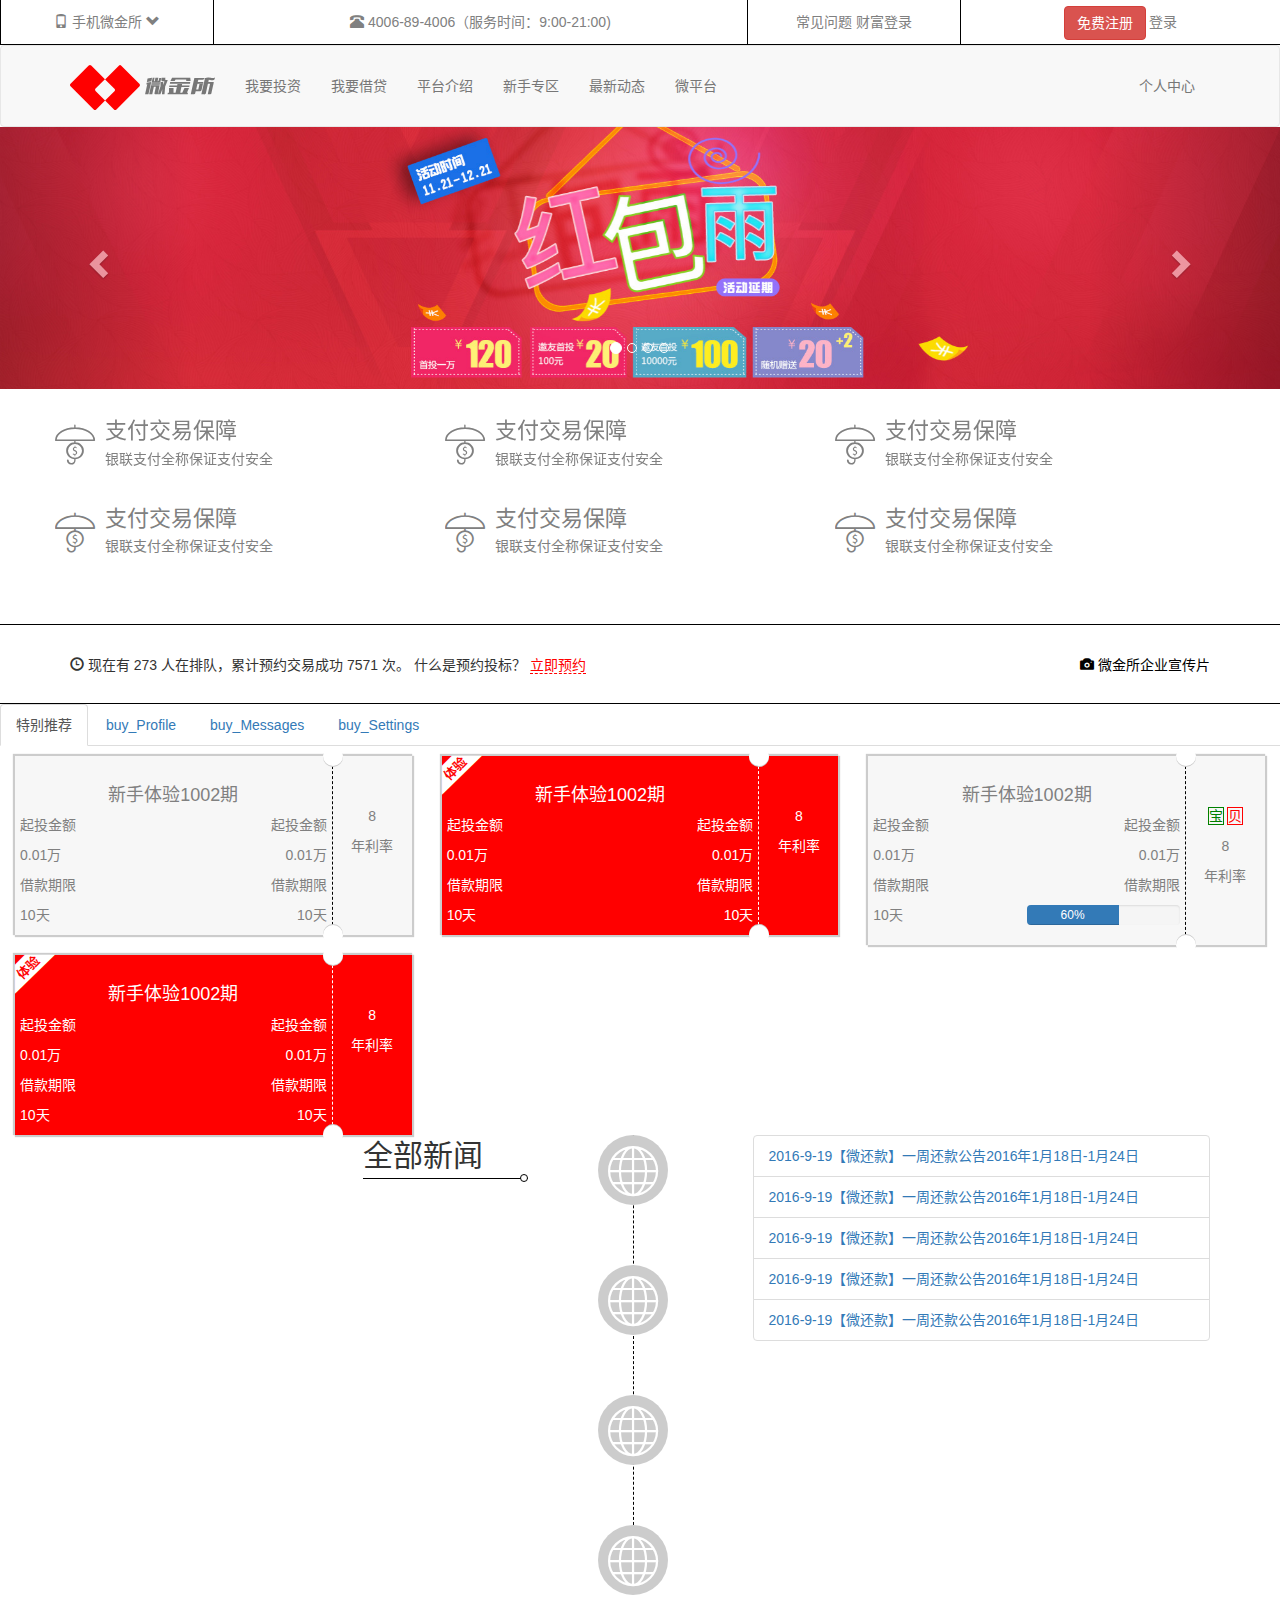
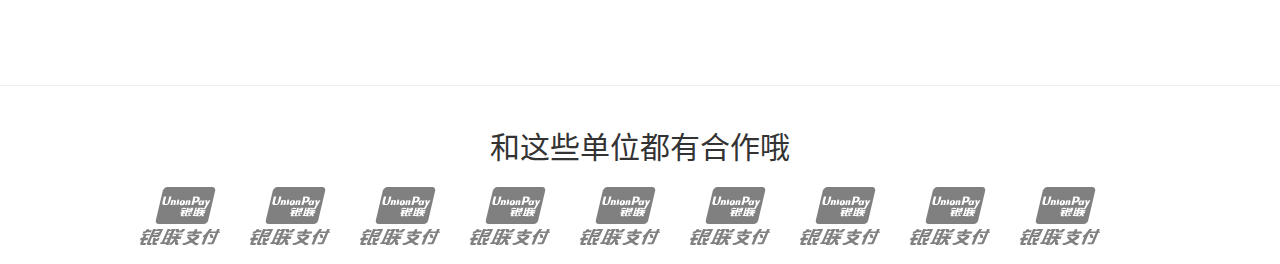
<file: 微金所/index.html>
<!DOCTYPE html>
<html lang="zh-CN">

<head>
  <meta charset="utf-8">
  <meta http-equiv="X-UA-Compatible" content="IE=edge">
  <meta name="viewport" content="width=device-width, initial-scale=1.0,maximum-scale=1,minimum-scale=1,user-scalable=no">
  <!-- 上述3个meta标签*必须*放在最前面，任何其他内容都*必须*跟随其后！ -->
  <title>Bootstrap 101 Template</title>

  <!-- Bootstrap -->
  <link rel="stylesheet" href="./lib/css/bootstrap.min.css">
  <link rel="stylesheet" href="./css/index.css">

  <!-- HTML5 shim and Respond.js for IE8 support of HTML5 elements and media queries -->
  <!-- WARNING: Respond.js doesn't work if you view the page via file:// -->
  <!--[if lt IE 9]>
      <script src="https://cdn.bootcss.com/html5shiv/3.7.3/html5shiv.min.js"></script>
      <script src="https://cdn.bootcss.com/respond.js/1.4.2/respond.min.js"></script>
    <![endif]-->
</head>

<body>
  <!--辅助类 .hidden-sm hidden-xs  -->
  <div class="wjs_view">
    <!--头部工具栏-->
    <div class="top_tool hidden-sm hidden-xs ">
      <!-- 2 5 2 3  -->
      <div class="container-fluid">
        <div class="row">
          <div class="col-lg-2 col-md-2">
            <a class="wjs_phone_a" href="javascript:;">
              <span class="glyphicon glyphicon-phone"></span>
              手机微金所
              <span class="glyphicon glyphicon-chevron-down"></span>
              <img src="./images/code.jpg" alt="">
           </a>

          </div>
          <div class="col-lg-5 col-md-5">
            <a href="javascript:;">
              <span class="glyphicon glyphicon-phone-alt"></span>
              4006-89-4006（服务时间：9:00-21:00)
            </a>
          </div>
          <div class="col-lg-2 col-md-2">
            <a href="javascript:;">常见问题</a>
            <a href="javascript:;">财富登录</a>
          </div>
          <div class="col-lg-3 col-md-3">
            <a class="btn btn-danger" href="#" role="button">免费注册</a>
            <a href="javascript:;">登录</a>
          </div>
        </div>
      </div>
    </div>

    <!--导航条-->
    <div class="wjs_nav">
      <nav class="navbar navbar-default">
        <div class="container">
          <!-- Brand and toggle get grouped for better mobile display -->
          <div class="navbar-header">
            <button type="button" class="navbar-toggle collapsed" data-toggle="collapse" data-target="#bs-example-navbar-collapse-1"
              aria-expanded="false">
        <span class="sr-only">Toggle navigation</span>
        <span class="icon-bar"></span>
        <span class="icon-bar"></span>
        <span class="icon-bar"></span>
      </button>
            <a class="navbar-brand" href="#">
        <span class="wjsfont wjsfont-logo"></span>
        <span class="wjsfont wjsfont-name"></span>
      </a>
          </div>

          <!-- Collect the nav links, forms, and other content for toggling -->
          <div class="collapse navbar-collapse" id="bs-example-navbar-collapse-1">
            <ul class="nav navbar-nav">
              <li><a href="#">我要投资</a></li>
              <li><a href="#">我要借贷</a></li>
              <li><a href="#">平台介绍</a></li>
              <li><a href="#">新手专区</a></li>
              <li><a href="#">最新动态</a></li>
              <li><a href="#">微平台</a></li>
            </ul>

            <ul class="nav navbar-nav navbar-right  hidden-sm hidden-xs">
              <li><a href="#">个人中心</a></li>
            </ul>
          </div>
          <!-- /.navbar-collapse -->
        </div>
        <!-- /.container-fluid -->
      </nav>
    </div>

    <!--轮播图-->
    <div class="wjs_carousel">
      <div id="carousel-example-generic" class="carousel slide" data-ride="carousel">
        <!-- Indicators -->
        <ol class="carousel-indicators">
          <li data-target="#carousel-example-generic" data-slide-to="0" class="active"></li>
          <li data-target="#carousel-example-generic" data-slide-to="1"></li>
          <li data-target="#carousel-example-generic" data-slide-to="2"></li>
          <li data-target="#carousel-example-generic" data-slide-to="3"></li>
        </ol>

        <!-- Wrapper for slides -->
        <div class="carousel-inner" role="listbox">
          <div class="item active">
            <a href="javascript:;" class="hidden-xs"><img src="./images/slide_01_2000x410.jpg" alt=""></a>
            <a href="javascript:;" class="hidden-lg hidden-md hidden-sm"><img src="./images/slide_01_640x340.jpg" alt=""></a>

          </div>
          <div class="item">
            <a href="javascript:;" class="hidden-xs"><img src="./images/slide_02_2000x410.jpg" alt=""></a>
            <a href="javascript:;" class="hidden-lg hidden-md hidden-sm"><img src="./images/slide_02_640x340.jpg" alt=""></a>
          </div>
          <div class="item">
            <a href="javascript:;" class="hidden-xs"><img src="./images/slide_03_2000x410.jpg" alt=""></a>
            <a href="javascript:;" class="hidden-lg hidden-md hidden-sm"><img src="./images/slide_03_640x340.jpg" alt=""></a>
          </div>
          <div class="item">
            <a href="javascript:;" class="hidden-xs"><img src="./images/slide_04_2000x410.jpg" alt=""></a>
            <a href="javascript:;" class="hidden-lg hidden-md hidden-sm"><img src="./images/slide_04_640x340.jpg" alt=""></a>
          </div>

        </div>

        <!-- Controls -->
        <a class="left carousel-control" href="#carousel-example-generic" role="button" data-slide="prev">
    <span class="glyphicon glyphicon-chevron-left" aria-hidden="true"></span>
    <span class="sr-only">Previous</span>
  </a>
        <a class="right carousel-control" href="#carousel-example-generic" role="button" data-slide="next">
    <span class="glyphicon glyphicon-chevron-right" aria-hidden="true"></span>
    <span class="sr-only">Next</span>
  </a>
      </div>

    </div>


    <!-- a标签不要嵌套a标签  -->
    <!--支付交易保障-->
    <div class="exchange hidden-xs">
      <div class="container">
        <div class="row">
          <!-- 4   6  hidden -->
          <div class="col-lg-4 col-md-4 col-sm-6 ">
            <a href="javascript:;">
              <div class="media">
                <div class="media-left">
                  <span class="wjsfont wjsfont-e901"> </span>
                </div>
                <div class="media-body">
                  <h4 class="media-heading">支付交易保障</h4>
                  银联支付全称保证支付安全
                </div>
              </div>
            </a>
          </div>
          <div class="col-lg-4 col-md-4 col-sm-6 ">
            <a href="javascript:;">
              <div class="media">
                <div class="media-left">
                  <span class="wjsfont wjsfont-e901"> </span>
                </div>
                <div class="media-body">
                  <h4 class="media-heading">支付交易保障</h4>
                  银联支付全称保证支付安全
                </div>
              </div>
            </a>
          </div>
          <div class="col-lg-4 col-md-4 col-sm-6 ">
            <a href="javascript:;">
              <div class="media">
                <div class="media-left">
                  <span class="wjsfont wjsfont-e901"> </span>
                </div>
                <div class="media-body">
                  <h4 class="media-heading">支付交易保障</h4>
                  银联支付全称保证支付安全
                </div>
              </div>
            </a>
          </div>
          <div class="col-lg-4 col-md-4 col-sm-6 ">
            <a href="javascript:;">
              <div class="media">
                <div class="media-left">
                  <span class="wjsfont wjsfont-e901"> </span>
                </div>
                <div class="media-body">
                  <h4 class="media-heading">支付交易保障</h4>
                  银联支付全称保证支付安全
                </div>
              </div>
            </a>
          </div>
          <div class="col-lg-4 col-md-4 col-sm-6 ">
            <a href="javascript:;">
              <div class="media">
                <div class="media-left">
                  <span class="wjsfont wjsfont-e901"> </span>
                </div>
                <div class="media-body">
                  <h4 class="media-heading">支付交易保障</h4>
                  银联支付全称保证支付安全
                </div>
              </div>
            </a>
          </div>
          <div class="col-lg-4 col-md-4 col-sm-6 ">
            <a href="javascript:;">
              <div class="media">
                <div class="media-left">
                  <span class="wjsfont wjsfont-e901"> </span>
                </div>
                <div class="media-body">
                  <h4 class="media-heading">支付交易保障</h4>
                  银联支付全称保证支付安全
                </div>
              </div>
            </a>
          </div>

        </div>
      </div>
    </div>

    <!-- 正在排队 -->
    <!--
      辅助类 pull-left
            pull-right
    -->
    <div class="wjs_waiting">
      <div class="container">
        <div class="pull-left">
          <span class="glyphicon glyphicon-time"></span> 现在有 273 人在排队，累计预约交易成功 7571 次。 什么是预约投标？
          <a href="javascript:;">立即预约</a>
        </div>
        <div class="pull-right hidden-xs">
          <a href="javascript:;">
            <span class="glyphicon glyphicon-camera"></span>
            微金所企业宣传片
          </a>
        </div>
      </div>
    </div>

    <!--  微投资  标签页 -->
    <div class="wjs_buy">
      <div>

        <!-- Nav tabs -->
        <ul class="nav nav-tabs" role="tablist">
          <li role="presentation" class="active"><a href="#buy_recommend" aria-controls="buy_recommend" role="tab" data-toggle="tab">特别推荐</a></li>
          <li role="presentation"><a href="#buy_profile" aria-controls="buy_profile" role="tab" data-toggle="tab">buy_Profile</a></li>
          <li role="presentation"><a href="#buy_messages" aria-controls="buy_messages" role="tab" data-toggle="tab">buy_Messages</a></li>
          <li role="presentation"><a href="#buy_settings" aria-controls="buy_settings" role="tab" data-toggle="tab">buy_Settings</a></li>
        </ul>

        <!-- Tab panes -->
        <div class="tab-content">
          <div role="tabpanel" class="tab-pane active" id="buy_recommend">
            <div class="container-fluid">
              <div class="row">
                <!-- 默认卡片 灰色 -->
                <!-- 辅助类 text-center -->
                <div class="col-lg-4 col-md-4 col-sm-6 col-xs-12">

                  <div class="cart_default">
                    <a href="javascript:;" class="cart_a">
                      <div class="cart_content">
                        <h4>新手体验1002期</h4>
                        <div class="cart_box clearfix">
                          <div class="pull-left">
                            <p>起投金额</p>
                            <p>0.01万</p>
                            <p>借款期限</p>
                            <p>10天</p>
                          </div>
                          <div class="pull-right">
                            <p>起投金额</p>
                            <p>0.01万</p>
                            <p>借款期限</p>
                            <p>10天</p>
                          </div>

                        </div>
                      </div>
                      <div class="cart_rate">
                        <p>8</p>
                        <p>年利率</p>
                      </div>
                    </a>

                  </div>

                </div>

                <!-- 体验卡片 红色 -->
                <!-- 辅助类 text-center -->
                <div class="col-lg-4 col-md-4 col-sm-6 col-xs-12">

                  <div class="cart_default cart_exp">
                    <a href="javascript:;" class="cart_a">
                      <div class="cart_content">
                        <span class="wjsfont wjsfont-e915"></span>
                        <h4>新手体验1002期</h4>
                        <div class="cart_box clearfix">
                          <div class="pull-left">
                            <p>起投金额</p>
                            <p>0.01万</p>
                            <p>借款期限</p>
                            <p>10天</p>
                          </div>
                          <div class="pull-right">
                            <p>起投金额</p>
                            <p>0.01万</p>
                            <p>借款期限</p>
                            <p>10天</p>
                          </div>

                        </div>
                      </div>
                      <div class="cart_rate">
                        <p>8</p>
                        <p>年利率</p>
                      </div>
                    </a>

                  </div>

                </div>

                <!-- 进度卡片 灰色 -->
                <!-- 辅助类 text-center -->
                <div class="col-lg-4 col-md-4 col-sm-6 col-xs-12">

                  <div class="cart_default cart_progress">
                    <a href="javascript:;" class="cart_a">
                      <div class="cart_content">
                        <h4>新手体验1002期</h4>
                        <div class="cart_box clearfix">
                          <div class="pull-left">
                            <p>起投金额</p>
                            <p>0.01万</p>
                            <p>借款期限</p>
                            <p>10天</p>
                          </div>
                          <div class="pull-right">
                            <p>起投金额</p>
                            <p>0.01万</p>
                            <p>借款期限</p>
                            <p>
                              <div class="progress">
                                <div class="progress-bar" role="progressbar" aria-valuenow="60" aria-valuemin="0" aria-valuemax="100" style="width: 60%;">
                                  60%
                                </div>
                              </div>
                            </p>
                          </div>

                        </div>
                      </div>
                      <div class="cart_rate">
                        <p>
                          <!-- bootstrap 有时候 自定义属性 比便签名重要 class 比标签名重要 -->

                          <!--<button type="button" class="btn btn-default" data-toggle="tooltip" data-placement="top" title="Tooltip on top">宝</button>
                          <button type="button" class="btn btn-default" data-toggle="tooltip" data-placement="top" title="Tooltip on top">贝</button>-->
                          <span data-toggle="tooltip" data-placement="top" title="Tooltip on top">宝</span>
                          <span data-toggle="tooltip" data-placement="top" title="Tooltip on top">贝</span>
                        </p>
                        <p>8</p>
                        <p>年利率</p>
                      </div>
                    </a>

                  </div>

                </div>
                <div class="col-lg-4 col-md-4 col-sm-6 col-xs-12">

                  <div class="cart_default cart_exp">
                    <a href="javascript:;" class="cart_a">
                      <div class="cart_content">
                        <span class="wjsfont wjsfont-e915"></span>
                        <h4>新手体验1002期</h4>
                        <div class="cart_box clearfix">
                          <div class="pull-left">
                            <p>起投金额</p>
                            <p>0.01万</p>
                            <p>借款期限</p>
                            <p>10天</p>
                          </div>
                          <div class="pull-right">
                            <p>起投金额</p>
                            <p>0.01万</p>
                            <p>借款期限</p>
                            <p>10天</p>
                          </div>

                        </div>
                      </div>
                      <div class="cart_rate">
                        <p>8</p>
                        <p>年利率</p>
                      </div>
                    </a>

                  </div>

                </div>
              </div>
            </div>

          </div>
          <div role="tabpanel" class="tab-pane" id="buy_profile">...</div>
          <div role="tabpanel" class="tab-pane" id="buy_messages">...</div>
          <div role="tabpanel" class="tab-pane" id="buy_settings">...</div>
        </div>

      </div>

    </div>

    <!--  新闻-->
    <div class="wjs_news">
      <div class="container">
        <div class="row">
          <div class="col-lg-2 col-lg-offset-3 col-md-2 col-md-offset-3">
            <!--全部新闻-->
            <div class="all_news">
              全部新闻
            </div>


          </div>
          <!--小屏幕没指明默认让他占12份.  大屏幕没指明则根据小屏幕的设置来用  都没指明则占据12份-->
          <div class="col-lg-2 col-md-2 ">
            <div class="news_title">
              <div class="line hidden-sm hidden-xs"></div>
              <!-- 
                 大胆假设 小心求证 
               -->
              <ul class="row">
                <li class="active col-lg-12 col-md-12 col-sm-3 col-xs-3">
                  <a href="#news_home" aria-controls="news_home" role="tab" data-toggle="tab">
                    <span class="wjsfont wjsfont-new01"></span>
                  </a></li>
                <li class="  col-lg-12 col-md-12 col-sm-3 col-xs-3"><a href="#news_profile" aria-controls="news_profile" role="tab" data-toggle="tab"> <span class="wjsfont wjsfont-new01"></span></a></li>
                <li class="  col-lg-12 col-md-12 col-sm-3 col-xs-3"><a href="#news_messages" aria-controls="news_messages" role="tab" data-toggle="tab"> <span class="wjsfont wjsfont-new01"></span></a></li>
                <li class="  col-lg-12 col-md-12 col-sm-3 col-xs-3"><a href="#news_settings" aria-controls="news_settings" role="tab" data-toggle="tab"> <span class="wjsfont wjsfont-new01"></span></a></li>
              </ul>
            </div>
          </div>
          <div class="col-lg-5 col-md-5">
            <div class="news_content">
              <div class="tab-content">
                <div role="tabpanel" class="tab-pane active" id="news_home">
                  <ul class="list-group">
                    <li class="list-group-item"><a href="javascript:;">2016-9-19【微还款】一周还款公告2016年1月18日-1月24日</a></li>
                    <li class="list-group-item"><a href="javascript:;">2016-9-19【微还款】一周还款公告2016年1月18日-1月24日</a></li>
                    <li class="list-group-item"><a href="javascript:;">2016-9-19【微还款】一周还款公告2016年1月18日-1月24日</a></li>
                    <li class="list-group-item"><a href="javascript:;">2016-9-19【微还款】一周还款公告2016年1月18日-1月24日</a></li>
                    <li class="list-group-item"><a href="javascript:;">2016-9-19【微还款】一周还款公告2016年1月18日-1月24日</a></li>
                  </ul>
                </div>
                <div role="tabpanel" class="tab-pane" id="news_profile">2</div>
                <div role="tabpanel" class="tab-pane" id="news_messages">3</div>
                <div role="tabpanel" class="tab-pane" id="news_settings">4</div>
              </div>
            </div>
          </div>

        </div>
      </div>
    </div>

    <!--尾部 -->
    <footer>
      <hr>
      <h4>和这些单位都有合作哦</h4>
      <div class="container">
        <ul class="clearfix">
          <li><a href="javascript:;"><span class="wjsfont wjsfont-partner01"></span></a></li>
          <li><a href="javascript:;"><span class="wjsfont wjsfont-partner01"></span></a></li>
          <li><a href="javascript:;"><span class="wjsfont wjsfont-partner01"></span></a></li>
          <li><a href="javascript:;"><span class="wjsfont wjsfont-partner01"></span></a></li>
          <li><a href="javascript:;"><span class="wjsfont wjsfont-partner01"></span></a></li>
          <li><a href="javascript:;"><span class="wjsfont wjsfont-partner01"></span></a></li>
          <li><a href="javascript:;"><span class="wjsfont wjsfont-partner01"></span></a></li>
          <li><a href="javascript:;"><span class="wjsfont wjsfont-partner01"></span></a></li>
          <li><a href="javascript:;"><span class="wjsfont wjsfont-partner01"></span></a></li>
        </ul>
      </div>
    </footer>
  </div>

  <script src="./js/jquery.1.12.4.js"></script>
  <script src="./lib/js/bootstrap.min.js"></script>
  <script src="./js/index.js"></script>
</body>

</html>
</file>
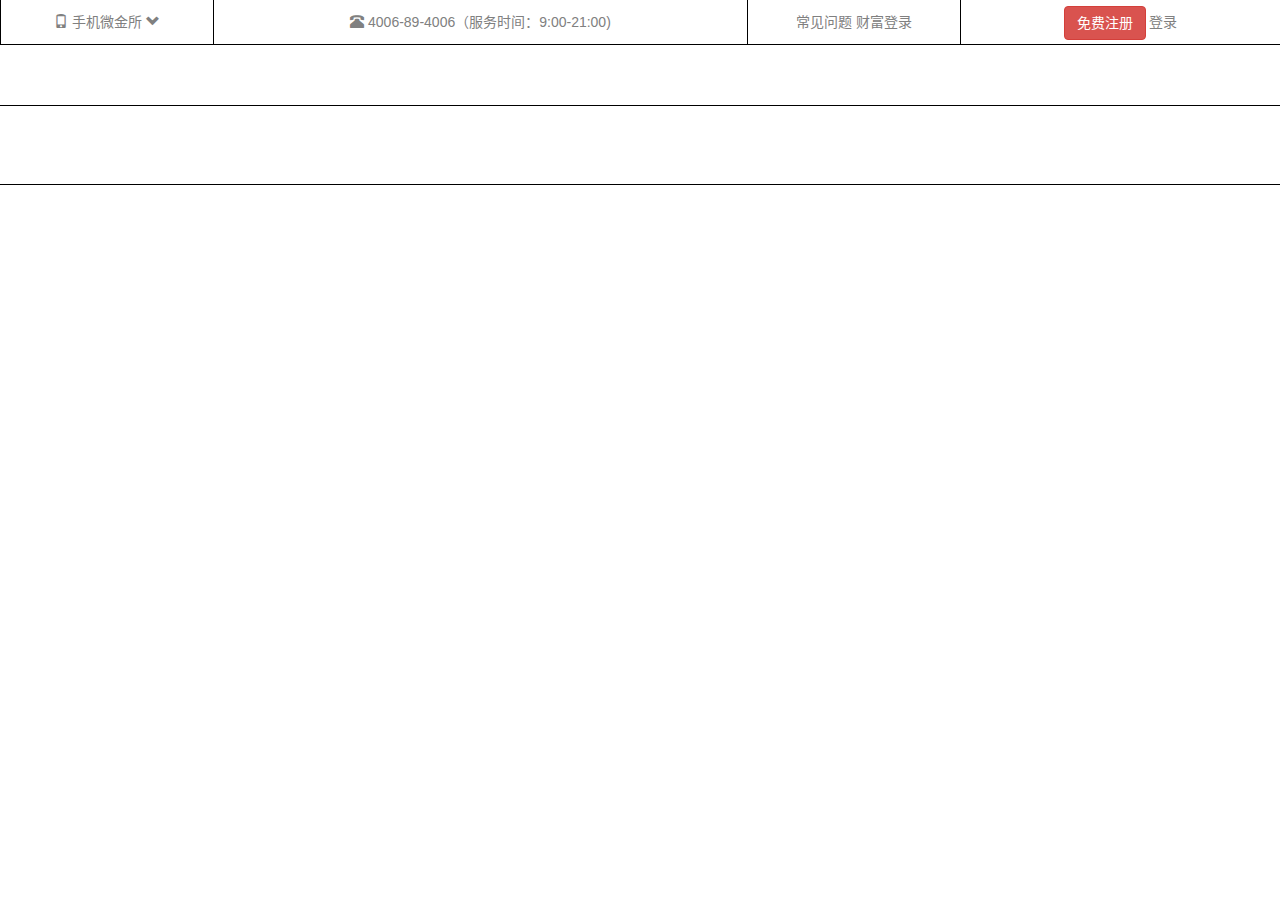
<file: 微金所/02-头部工具栏.html>
<!DOCTYPE html>
<html lang="zh-CN">

<head>
  <meta charset="utf-8">
  <meta http-equiv="X-UA-Compatible" content="IE=edge">
  <meta name="viewport" content="width=device-width, initial-scale=1.0,maximum-scale=1,minimum-scale=1,user-scalable=no">
  <!-- 上述3个meta标签*必须*放在最前面，任何其他内容都*必须*跟随其后！ -->
  <title>Bootstrap 101 Template</title>

  <!-- Bootstrap -->
  <link rel="stylesheet" href="./lib/css/bootstrap.min.css">
  <link rel="stylesheet" href="./css/index.css">


  <!-- HTML5 shim and Respond.js for IE8 support of HTML5 elements and media queries -->
  <!-- WARNING: Respond.js doesn't work if you view the page via file:// -->
  <!--[if lt IE 9]>
      <script src="https://cdn.bootcss.com/html5shiv/3.7.3/html5shiv.min.js"></script>
      <script src="https://cdn.bootcss.com/respond.js/1.4.2/respond.min.js"></script>
    <![endif]-->
</head>

<body>
  <!--辅助类 .hidden-sm hidden-xs  -->
  <div class="wjs_view">
    <!--头部工具栏-->
    <div class="top_tool hidden-sm hidden-xs ">
      <!-- 2 5 2 3  -->
      <div class="container-fluid">
        <div class="row">
          <div class="col-lg-2 col-md-2">
            <a class="wjs_phone_a" href="javascript:;">
              <span class="glyphicon glyphicon-phone"></span>
              手机微金所
              <span class="glyphicon glyphicon-chevron-down"></span>
              <img src="./images/code.jpg" alt="">
           </a>

          </div>
          <div class="col-lg-5 col-md-5">
            <a href="javascript:;">
              <span class="glyphicon glyphicon-phone-alt"></span>
              4006-89-4006（服务时间：9:00-21:00)
            </a> 
          </div>
          <div class="col-lg-2 col-md-2">
            <a href="javascript:;">常见问题</a>
            <a href="javascript:;">财富登录</a>
          </div>
          <div class="col-lg-3 col-md-3">
            <a class="btn btn-danger" href="#" role="button">免费注册</a>
            <a href="javascript:;">登录</a>
          </div>
        </div>
      </div>
    </div>

    <!--导航条-->
    <div class="wjs_nav"></div>

    <!--轮播图-->
    <div class="wjs_carousel"></div>

    <!--支付交易保障-->
    <div class="exchange"></div>

    <!-- 正在排队 -->
    <div class="wjs_waiting"></div>

    <!--  微投资   -->
    <div class="wjs_buy"></div>

    <!--  新闻-->
    <div class="wjs_news"></div>

    <!--尾部 -->
    <footer></footer>

  </div>

  <script src="./js/jquery.1.12.4.js"></script>
  <script src="./lib/js/bootstrap.min.js"></script>
  <script src="./js/index.js"></script>
</body>

</html>
</file>
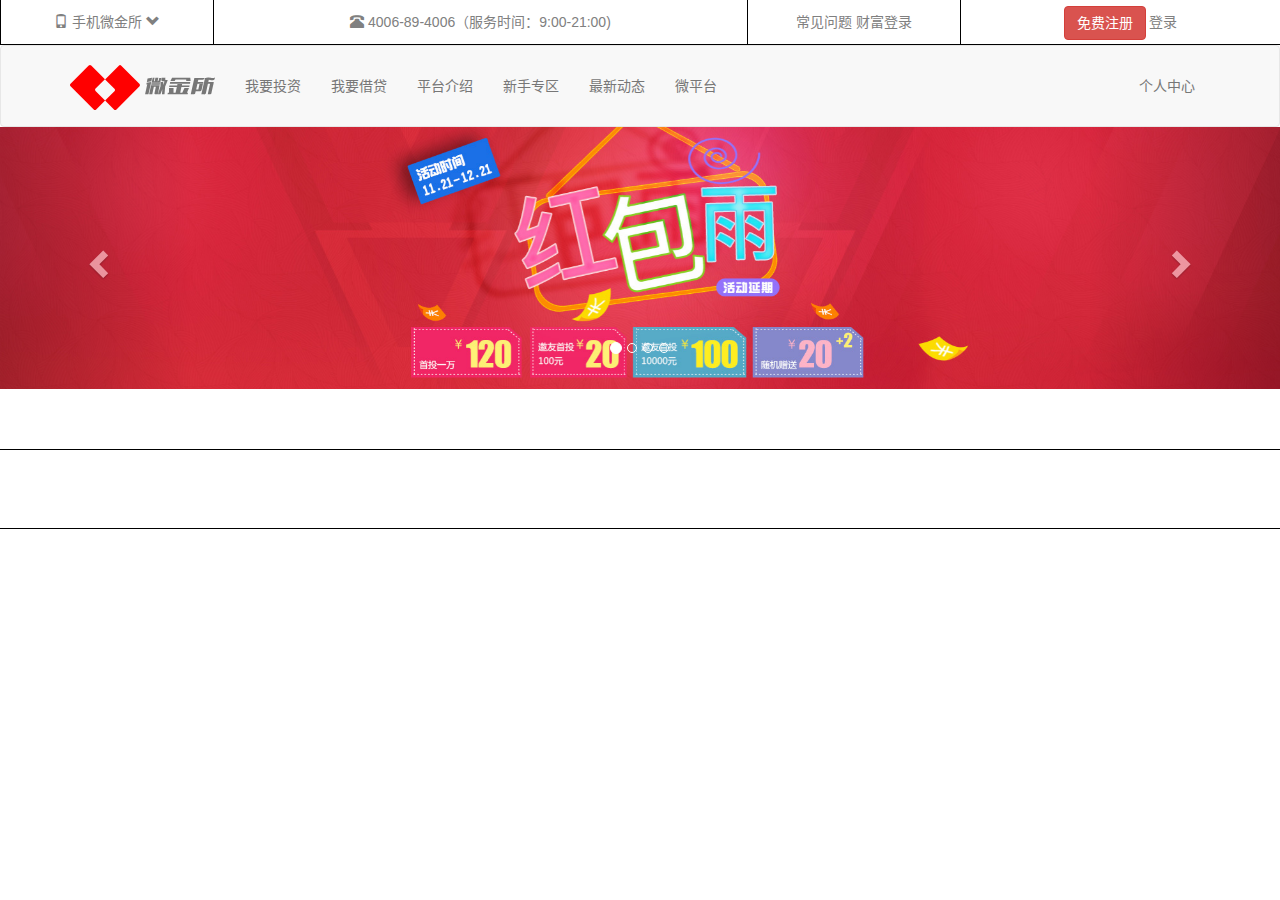
<file: 微金所/04-轮播图.html>
<!DOCTYPE html>
<html lang="zh-CN">

<head>
  <meta charset="utf-8">
  <meta http-equiv="X-UA-Compatible" content="IE=edge">
  <meta name="viewport" content="width=device-width, initial-scale=1.0,maximum-scale=1,minimum-scale=1,user-scalable=no">
  <!-- 上述3个meta标签*必须*放在最前面，任何其他内容都*必须*跟随其后！ -->
  <title>Bootstrap 101 Template</title>

  <!-- Bootstrap -->
  <link rel="stylesheet" href="./lib/css/bootstrap.min.css">
  <link rel="stylesheet" href="./css/index.css">


  <!-- HTML5 shim and Respond.js for IE8 support of HTML5 elements and media queries -->
  <!-- WARNING: Respond.js doesn't work if you view the page via file:// -->
  <!--[if lt IE 9]>
      <script src="https://cdn.bootcss.com/html5shiv/3.7.3/html5shiv.min.js"></script>
      <script src="https://cdn.bootcss.com/respond.js/1.4.2/respond.min.js"></script>
    <![endif]-->
</head>

<body>
  <!--辅助类 .hidden-sm hidden-xs  -->
  <div class="wjs_view">
    <!--头部工具栏-->
    <div class="top_tool hidden-sm hidden-xs ">
      <!-- 2 5 2 3  -->
      <div class="container-fluid">
        <div class="row">
          <div class="col-lg-2 col-md-2">
            <a class="wjs_phone_a" href="javascript:;">
              <span class="glyphicon glyphicon-phone"></span>
              手机微金所
              <span class="glyphicon glyphicon-chevron-down"></span>
              <img src="./images/code.jpg" alt="">
           </a>

          </div>
          <div class="col-lg-5 col-md-5">
            <a href="javascript:;">
              <span class="glyphicon glyphicon-phone-alt"></span>
              4006-89-4006（服务时间：9:00-21:00)
            </a>
          </div>
          <div class="col-lg-2 col-md-2">
            <a href="javascript:;">常见问题</a>
            <a href="javascript:;">财富登录</a>
          </div>
          <div class="col-lg-3 col-md-3">
            <a class="btn btn-danger" href="#" role="button">免费注册</a>
            <a href="javascript:;">登录</a>
          </div>
        </div>
      </div>
    </div>

    <!--导航条-->
    <div class="wjs_nav">
      <nav class="navbar navbar-default">
        <div class="container">
          <!-- Brand and toggle get grouped for better mobile display -->
          <div class="navbar-header">
            <button type="button" class="navbar-toggle collapsed" data-toggle="collapse" data-target="#bs-example-navbar-collapse-1"
              aria-expanded="false">
        <span class="sr-only">Toggle navigation</span>
        <span class="icon-bar"></span>
        <span class="icon-bar"></span>
        <span class="icon-bar"></span>
      </button>
            <a class="navbar-brand" href="#">
        <span class="wjsfont wjsfont-logo"></span>
        <span class="wjsfont wjsfont-name"></span>
      </a>
          </div>

          <!-- Collect the nav links, forms, and other content for toggling -->
          <div class="collapse navbar-collapse" id="bs-example-navbar-collapse-1">
            <ul class="nav navbar-nav">
              <li><a href="#">我要投资</a></li>
              <li><a href="#">我要借贷</a></li>
              <li><a href="#">平台介绍</a></li>
              <li><a href="#">新手专区</a></li>
              <li><a href="#">最新动态</a></li>
              <li><a href="#">微平台</a></li>
            </ul>

            <ul class="nav navbar-nav navbar-right  hidden-sm hidden-xs">
              <li><a href="#">个人中心</a></li>
            </ul>
          </div>
          <!-- /.navbar-collapse -->
        </div>
        <!-- /.container-fluid -->
      </nav>
    </div>

    <!--轮播图-->
    <div class="wjs_carousel">
      <div id="carousel-example-generic" class="carousel slide" data-ride="carousel">
        <!-- Indicators -->
        <ol class="carousel-indicators">
          <li data-target="#carousel-example-generic" data-slide-to="0" class="active"></li>
          <li data-target="#carousel-example-generic" data-slide-to="1"></li>
          <li data-target="#carousel-example-generic" data-slide-to="2"></li>
          <li data-target="#carousel-example-generic" data-slide-to="3"></li>
        </ol>

        <!-- Wrapper for slides -->
        <div class="carousel-inner" role="listbox">
          <div class="item active">
            <a href="javascript:;" class="hidden-xs"><img src="./images/slide_01_2000x410.jpg" alt=""></a>
            <a href="javascript:;" class="hidden-lg hidden-md hidden-sm"><img src="./images/slide_01_640x340.jpg" alt=""></a>

          </div>
          <div class="item">
            <a href="javascript:;" class="hidden-xs"><img src="./images/slide_02_2000x410.jpg" alt=""></a>
            <a href="javascript:;" class="hidden-lg hidden-md hidden-sm"><img src="./images/slide_02_640x340.jpg" alt=""></a>
          </div>
          <div class="item">
            <a href="javascript:;" class="hidden-xs"><img src="./images/slide_03_2000x410.jpg" alt=""></a>
            <a href="javascript:;" class="hidden-lg hidden-md hidden-sm"><img src="./images/slide_03_640x340.jpg" alt=""></a>
          </div>
          <div class="item">
            <a href="javascript:;" class="hidden-xs"><img src="./images/slide_04_2000x410.jpg" alt=""></a>
            <a href="javascript:;" class="hidden-lg hidden-md hidden-sm"><img src="./images/slide_04_640x340.jpg" alt=""></a>
          </div>

        </div>

        <!-- Controls -->
        <a class="left carousel-control" href="#carousel-example-generic" role="button" data-slide="prev">
    <span class="glyphicon glyphicon-chevron-left" aria-hidden="true"></span>
    <span class="sr-only">Previous</span>
  </a>
        <a class="right carousel-control" href="#carousel-example-generic" role="button" data-slide="next">
    <span class="glyphicon glyphicon-chevron-right" aria-hidden="true"></span>
    <span class="sr-only">Next</span>
  </a>
      </div>

    </div>

    <!--支付交易保障-->
    <div class="exchange"></div>

    <!-- 正在排队 -->
    <div class="wjs_waiting"></div>

    <!--  微投资   -->
    <div class="wjs_buy"></div>

    <!--  新闻-->
    <div class="wjs_news"></div>

    <!--尾部 -->
    <footer></footer>

  </div>

  <script src="./js/jquery.1.12.4.js"></script>
  <script src="./lib/js/bootstrap.min.js"></script>
  <script src="./js/index.js"></script>
</body>

</html>
</file>
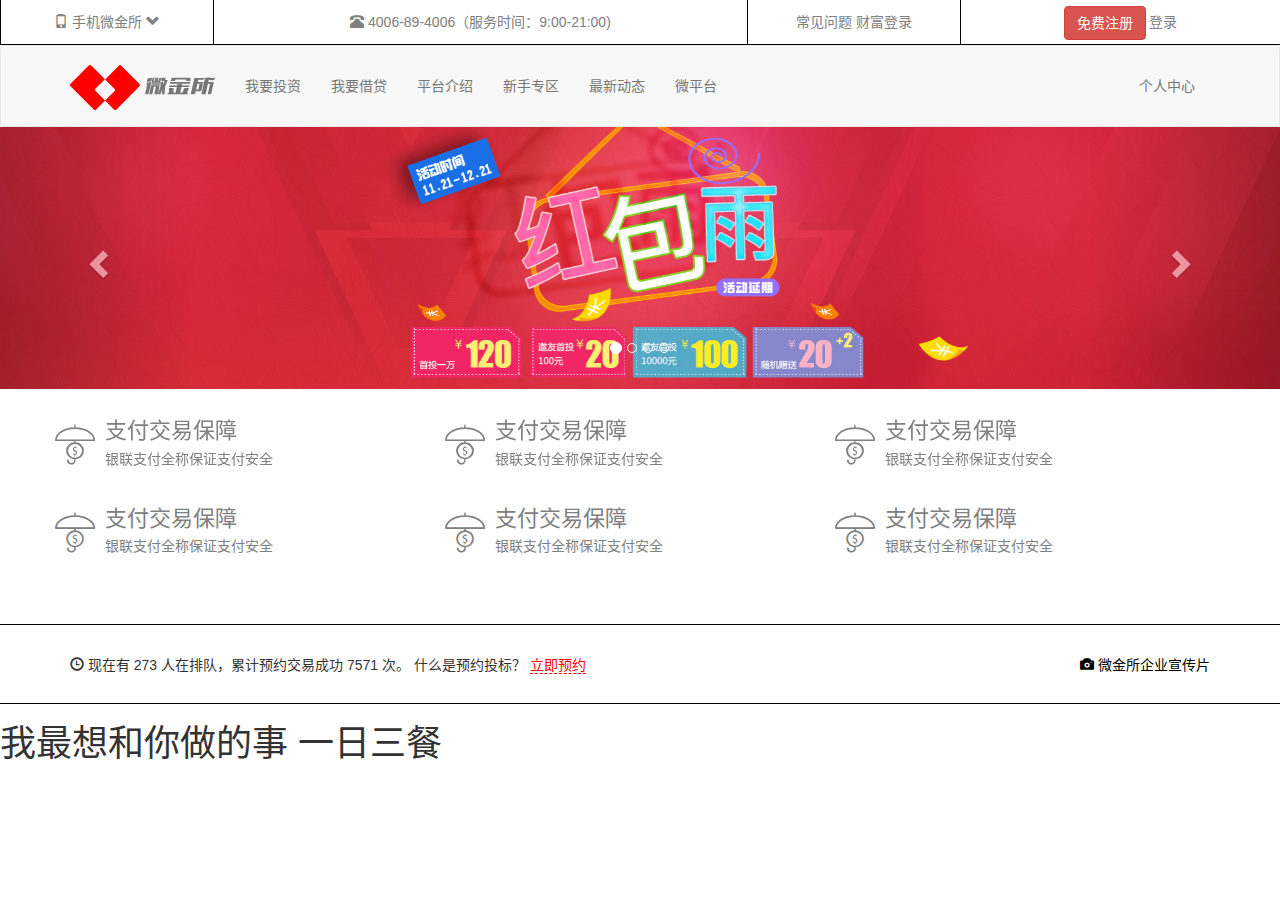
<file: 微金所/05-支付交易保障.html>
<!DOCTYPE html>
<html lang="zh-CN">

<head>
  <meta charset="utf-8">
  <meta http-equiv="X-UA-Compatible" content="IE=edge">
  <meta name="viewport" content="width=device-width, initial-scale=1.0,maximum-scale=1,minimum-scale=1,user-scalable=no">
  <!-- 上述3个meta标签*必须*放在最前面，任何其他内容都*必须*跟随其后！ -->
  <title>Bootstrap 101 Template</title>

  <!-- Bootstrap -->
  <link rel="stylesheet" href="./lib/css/bootstrap.min.css">
  <link rel="stylesheet" href="./css/index.css">


  <!-- HTML5 shim and Respond.js for IE8 support of HTML5 elements and media queries -->
  <!-- WARNING: Respond.js doesn't work if you view the page via file:// -->
  <!--[if lt IE 9]>
      <script src="https://cdn.bootcss.com/html5shiv/3.7.3/html5shiv.min.js"></script>
      <script src="https://cdn.bootcss.com/respond.js/1.4.2/respond.min.js"></script>
    <![endif]-->
</head>

<body>
  <!--辅助类 .hidden-sm hidden-xs  -->
  <div class="wjs_view">
    <!--头部工具栏-->
    <div class="top_tool hidden-sm hidden-xs ">
      <!-- 2 5 2 3  -->
      <div class="container-fluid">
        <div class="row">
          <div class="col-lg-2 col-md-2">
            <a class="wjs_phone_a" href="javascript:;">
              <span class="glyphicon glyphicon-phone"></span>
              手机微金所
              <span class="glyphicon glyphicon-chevron-down"></span>
              <img src="./images/code.jpg" alt="">
           </a>

          </div>
          <div class="col-lg-5 col-md-5">
            <a href="javascript:;">
              <span class="glyphicon glyphicon-phone-alt"></span>
              4006-89-4006（服务时间：9:00-21:00)
            </a>
          </div>
          <div class="col-lg-2 col-md-2">
            <a href="javascript:;">常见问题</a>
            <a href="javascript:;">财富登录</a>
          </div>
          <div class="col-lg-3 col-md-3">
            <a class="btn btn-danger" href="#" role="button">免费注册</a>
            <a href="javascript:;">登录</a>
          </div>
        </div>
      </div>
    </div>

    <!--导航条-->
    <div class="wjs_nav">
      <nav class="navbar navbar-default">
        <div class="container">
          <!-- Brand and toggle get grouped for better mobile display -->
          <div class="navbar-header">
            <button type="button" class="navbar-toggle collapsed" data-toggle="collapse" data-target="#bs-example-navbar-collapse-1"
              aria-expanded="false">
        <span class="sr-only">Toggle navigation</span>
        <span class="icon-bar"></span>
        <span class="icon-bar"></span>
        <span class="icon-bar"></span>
      </button>
            <a class="navbar-brand" href="#">
        <span class="wjsfont wjsfont-logo"></span>
        <span class="wjsfont wjsfont-name"></span>
      </a>
          </div>

          <!-- Collect the nav links, forms, and other content for toggling -->
          <div class="collapse navbar-collapse" id="bs-example-navbar-collapse-1">
            <ul class="nav navbar-nav">
              <li><a href="#">我要投资</a></li>
              <li><a href="#">我要借贷</a></li>
              <li><a href="#">平台介绍</a></li>
              <li><a href="#">新手专区</a></li>
              <li><a href="#">最新动态</a></li>
              <li><a href="#">微平台</a></li>
            </ul>

            <ul class="nav navbar-nav navbar-right  hidden-sm hidden-xs">
              <li><a href="#">个人中心</a></li>
            </ul>
          </div>
          <!-- /.navbar-collapse -->
        </div>
        <!-- /.container-fluid -->
      </nav>
    </div>

    <!--轮播图-->
    <div class="wjs_carousel">
      <div id="carousel-example-generic" class="carousel slide" data-ride="carousel">
        <!-- Indicators -->
        <ol class="carousel-indicators">
          <li data-target="#carousel-example-generic" data-slide-to="0" class="active"></li>
          <li data-target="#carousel-example-generic" data-slide-to="1"></li>
          <li data-target="#carousel-example-generic" data-slide-to="2"></li>
          <li data-target="#carousel-example-generic" data-slide-to="3"></li>
        </ol>

        <!-- Wrapper for slides -->
        <div class="carousel-inner" role="listbox">
          <div class="item active">
            <a href="javascript:;" class="hidden-xs"><img src="./images/slide_01_2000x410.jpg" alt=""></a>
            <a href="javascript:;" class="hidden-lg hidden-md hidden-sm"><img src="./images/slide_01_640x340.jpg" alt=""></a>

          </div>
          <div class="item">
            <a href="javascript:;" class="hidden-xs"><img src="./images/slide_02_2000x410.jpg" alt=""></a>
            <a href="javascript:;" class="hidden-lg hidden-md hidden-sm"><img src="./images/slide_02_640x340.jpg" alt=""></a>
          </div>
          <div class="item">
            <a href="javascript:;" class="hidden-xs"><img src="./images/slide_03_2000x410.jpg" alt=""></a>
            <a href="javascript:;" class="hidden-lg hidden-md hidden-sm"><img src="./images/slide_03_640x340.jpg" alt=""></a>
          </div>
          <div class="item">
            <a href="javascript:;" class="hidden-xs"><img src="./images/slide_04_2000x410.jpg" alt=""></a>
            <a href="javascript:;" class="hidden-lg hidden-md hidden-sm"><img src="./images/slide_04_640x340.jpg" alt=""></a>
          </div>

        </div>

        <!-- Controls -->
        <a class="left carousel-control" href="#carousel-example-generic" role="button" data-slide="prev">
    <span class="glyphicon glyphicon-chevron-left" aria-hidden="true"></span>
    <span class="sr-only">Previous</span>
  </a>
        <a class="right carousel-control" href="#carousel-example-generic" role="button" data-slide="next">
    <span class="glyphicon glyphicon-chevron-right" aria-hidden="true"></span>
    <span class="sr-only">Next</span>
  </a>
      </div>

    </div>


    <!-- a标签不要嵌套a标签  -->
    <!--支付交易保障-->
    <div class="exchange hidden-xs">
      <div class="container">
        <div class="row">
          <!-- 4   6  hidden -->
          <div class="col-lg-4 col-md-4 col-sm-6 ">
            <a href="javascript:;">
              <div class="media">
                <div class="media-left">
                  <span class="wjsfont wjsfont-e901"> </span>
                </div>
                <div class="media-body">
                  <h4 class="media-heading">支付交易保障</h4>
                  银联支付全称保证支付安全
                </div>
              </div>
            </a>
          </div>
          <div class="col-lg-4 col-md-4 col-sm-6 ">
            <a href="javascript:;">
              <div class="media">
                <div class="media-left">
                  <span class="wjsfont wjsfont-e901"> </span>
                </div>
                <div class="media-body">
                  <h4 class="media-heading">支付交易保障</h4>
                  银联支付全称保证支付安全
                </div>
              </div>
            </a>
          </div>
          <div class="col-lg-4 col-md-4 col-sm-6 ">
            <a href="javascript:;">
              <div class="media">
                <div class="media-left">
                  <span class="wjsfont wjsfont-e901"> </span>
                </div>
                <div class="media-body">
                  <h4 class="media-heading">支付交易保障</h4>
                  银联支付全称保证支付安全
                </div>
              </div>
            </a>
          </div>
          <div class="col-lg-4 col-md-4 col-sm-6 ">
            <a href="javascript:;">
              <div class="media">
                <div class="media-left">
                  <span class="wjsfont wjsfont-e901"> </span>
                </div>
                <div class="media-body">
                  <h4 class="media-heading">支付交易保障</h4>
                  银联支付全称保证支付安全
                </div>
              </div>
            </a>
          </div>
          <div class="col-lg-4 col-md-4 col-sm-6 ">
            <a href="javascript:;">
              <div class="media">
                <div class="media-left">
                  <span class="wjsfont wjsfont-e901"> </span>
                </div>
                <div class="media-body">
                  <h4 class="media-heading">支付交易保障</h4>
                  银联支付全称保证支付安全
                </div>
              </div>
            </a>
          </div>
          <div class="col-lg-4 col-md-4 col-sm-6 ">
            <a href="javascript:;">
              <div class="media">
                <div class="media-left">
                  <span class="wjsfont wjsfont-e901"> </span>
                </div>
                <div class="media-body">
                  <h4 class="media-heading">支付交易保障</h4>
                  银联支付全称保证支付安全
                </div>
              </div>
            </a>
          </div>

        </div>
      </div>
    </div>

    <!-- 正在排队 -->
    <!--
      辅助类 pull-left
            pull-right
    -->
    <div class="wjs_waiting">
      <div class="container">
        <div class="pull-left">
         <span class="glyphicon glyphicon-time"></span> 现在有 273 人在排队，累计预约交易成功 7571 次。 什么是预约投标？ 
         <a href="javascript:;">立即预约</a>
        </div>
        <div class="pull-right hidden-xs">
          <a href="javascript:;">
            <span class="glyphicon glyphicon-camera"></span>
            微金所企业宣传片
          </a>
        </div>
      </div>
    </div>

    <!--  微投资   -->
    <div class="wjs_buy"></div>

    <!--  新闻-->
    <div class="wjs_news"></div>

    <!--尾部 -->
    <footer></footer>
    <h1>
      我最想和你做的事  一日三餐
    </h1>
  </div>

  <script src="./js/jquery.1.12.4.js"></script>
  <script src="./lib/js/bootstrap.min.js"></script>
  <script src="./js/index.js"></script>
</body>

</html>
</file>
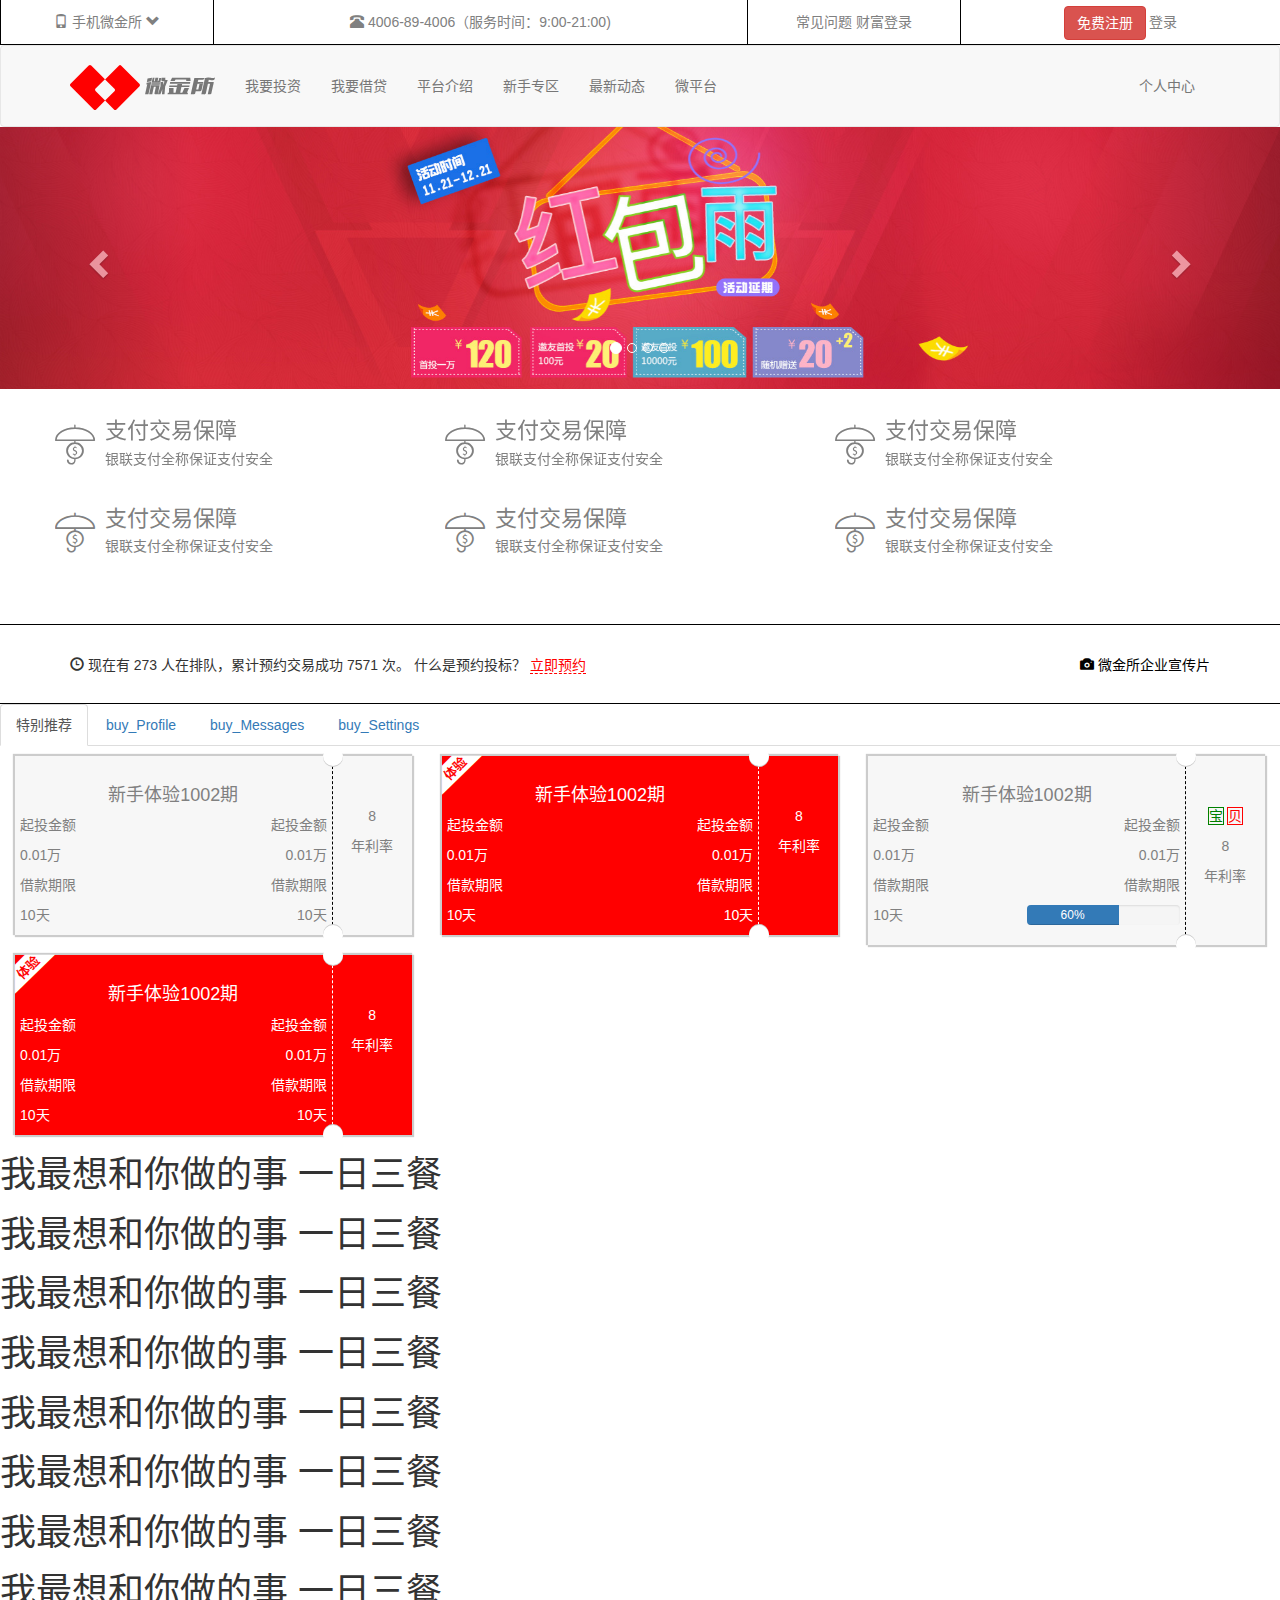
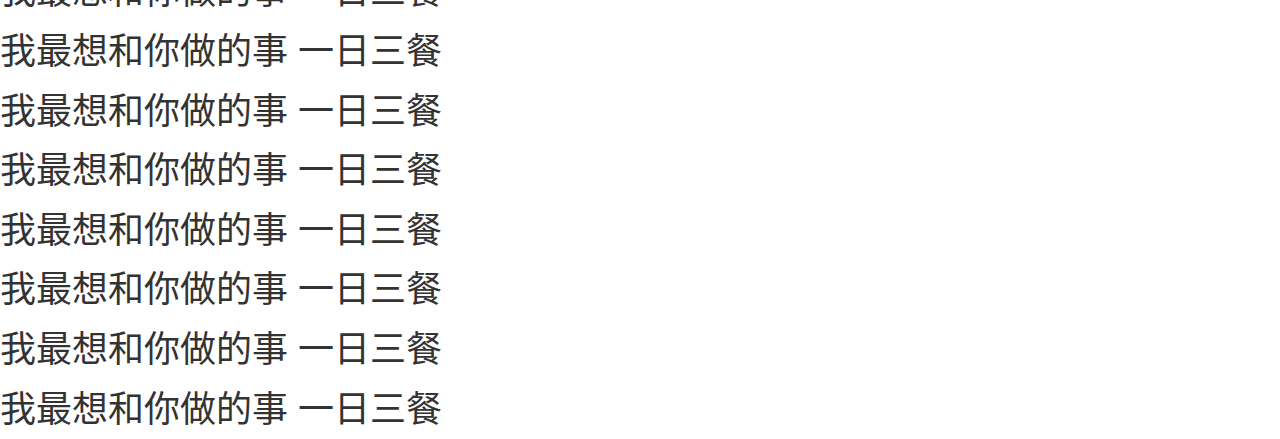
<file: 微金所/06-微投资.html>
<!DOCTYPE html>
<html lang="zh-CN">

<head>
  <meta charset="utf-8">
  <meta http-equiv="X-UA-Compatible" content="IE=edge">
  <meta name="viewport" content="width=device-width, initial-scale=1.0,maximum-scale=1,minimum-scale=1,user-scalable=no">
  <!-- 上述3个meta标签*必须*放在最前面，任何其他内容都*必须*跟随其后！ -->
  <title>Bootstrap 101 Template</title>

  <!-- Bootstrap -->
  <link rel="stylesheet" href="./lib/css/bootstrap.min.css">
  <link rel="stylesheet" href="./css/index.css">


  <!-- HTML5 shim and Respond.js for IE8 support of HTML5 elements and media queries -->
  <!-- WARNING: Respond.js doesn't work if you view the page via file:// -->
  <!--[if lt IE 9]>
      <script src="https://cdn.bootcss.com/html5shiv/3.7.3/html5shiv.min.js"></script>
      <script src="https://cdn.bootcss.com/respond.js/1.4.2/respond.min.js"></script>
    <![endif]-->
</head>

<body>
  <!--辅助类 .hidden-sm hidden-xs  -->
  <div class="wjs_view">
    <!--头部工具栏-->
    <div class="top_tool hidden-sm hidden-xs ">
      <!-- 2 5 2 3  -->
      <div class="container-fluid">
        <div class="row">
          <div class="col-lg-2 col-md-2">
            <a class="wjs_phone_a" href="javascript:;">
              <span class="glyphicon glyphicon-phone"></span>
              手机微金所
              <span class="glyphicon glyphicon-chevron-down"></span>
              <img src="./images/code.jpg" alt="">
           </a>

          </div>
          <div class="col-lg-5 col-md-5">
            <a href="javascript:;">
              <span class="glyphicon glyphicon-phone-alt"></span>
              4006-89-4006（服务时间：9:00-21:00)
            </a>
          </div>
          <div class="col-lg-2 col-md-2">
            <a href="javascript:;">常见问题</a>
            <a href="javascript:;">财富登录</a>
          </div>
          <div class="col-lg-3 col-md-3">
            <a class="btn btn-danger" href="#" role="button">免费注册</a>
            <a href="javascript:;">登录</a>
          </div>
        </div>
      </div>
    </div>

    <!--导航条-->
    <div class="wjs_nav">
      <nav class="navbar navbar-default">
        <div class="container">
          <!-- Brand and toggle get grouped for better mobile display -->
          <div class="navbar-header">
            <button type="button" class="navbar-toggle collapsed" data-toggle="collapse" data-target="#bs-example-navbar-collapse-1"
              aria-expanded="false">
        <span class="sr-only">Toggle navigation</span>
        <span class="icon-bar"></span>
        <span class="icon-bar"></span>
        <span class="icon-bar"></span>
      </button>
            <a class="navbar-brand" href="#">
        <span class="wjsfont wjsfont-logo"></span>
        <span class="wjsfont wjsfont-name"></span>
      </a>
          </div>

          <!-- Collect the nav links, forms, and other content for toggling -->
          <div class="collapse navbar-collapse" id="bs-example-navbar-collapse-1">
            <ul class="nav navbar-nav">
              <li><a href="#">我要投资</a></li>
              <li><a href="#">我要借贷</a></li>
              <li><a href="#">平台介绍</a></li>
              <li><a href="#">新手专区</a></li>
              <li><a href="#">最新动态</a></li>
              <li><a href="#">微平台</a></li>
            </ul>

            <ul class="nav navbar-nav navbar-right  hidden-sm hidden-xs">
              <li><a href="#">个人中心</a></li>
            </ul>
          </div>
          <!-- /.navbar-collapse -->
        </div>
        <!-- /.container-fluid -->
      </nav>
    </div>

    <!--轮播图-->
    <div class="wjs_carousel">
      <div id="carousel-example-generic" class="carousel slide" data-ride="carousel">
        <!-- Indicators -->
        <ol class="carousel-indicators">
          <li data-target="#carousel-example-generic" data-slide-to="0" class="active"></li>
          <li data-target="#carousel-example-generic" data-slide-to="1"></li>
          <li data-target="#carousel-example-generic" data-slide-to="2"></li>
          <li data-target="#carousel-example-generic" data-slide-to="3"></li>
        </ol>

        <!-- Wrapper for slides -->
        <div class="carousel-inner" role="listbox">
          <div class="item active">
            <a href="javascript:;" class="hidden-xs"><img src="./images/slide_01_2000x410.jpg" alt=""></a>
            <a href="javascript:;" class="hidden-lg hidden-md hidden-sm"><img src="./images/slide_01_640x340.jpg" alt=""></a>

          </div>
          <div class="item">
            <a href="javascript:;" class="hidden-xs"><img src="./images/slide_02_2000x410.jpg" alt=""></a>
            <a href="javascript:;" class="hidden-lg hidden-md hidden-sm"><img src="./images/slide_02_640x340.jpg" alt=""></a>
          </div>
          <div class="item">
            <a href="javascript:;" class="hidden-xs"><img src="./images/slide_03_2000x410.jpg" alt=""></a>
            <a href="javascript:;" class="hidden-lg hidden-md hidden-sm"><img src="./images/slide_03_640x340.jpg" alt=""></a>
          </div>
          <div class="item">
            <a href="javascript:;" class="hidden-xs"><img src="./images/slide_04_2000x410.jpg" alt=""></a>
            <a href="javascript:;" class="hidden-lg hidden-md hidden-sm"><img src="./images/slide_04_640x340.jpg" alt=""></a>
          </div>

        </div>

        <!-- Controls -->
        <a class="left carousel-control" href="#carousel-example-generic" role="button" data-slide="prev">
    <span class="glyphicon glyphicon-chevron-left" aria-hidden="true"></span>
    <span class="sr-only">Previous</span>
  </a>
        <a class="right carousel-control" href="#carousel-example-generic" role="button" data-slide="next">
    <span class="glyphicon glyphicon-chevron-right" aria-hidden="true"></span>
    <span class="sr-only">Next</span>
  </a>
      </div>

    </div>


    <!-- a标签不要嵌套a标签  -->
    <!--支付交易保障-->
    <div class="exchange hidden-xs">
      <div class="container">
        <div class="row">
          <!-- 4   6  hidden -->
          <div class="col-lg-4 col-md-4 col-sm-6 ">
            <a href="javascript:;">
              <div class="media">
                <div class="media-left">
                  <span class="wjsfont wjsfont-e901"> </span>
                </div>
                <div class="media-body">
                  <h4 class="media-heading">支付交易保障</h4>
                  银联支付全称保证支付安全
                </div>
              </div>
            </a>
          </div>
          <div class="col-lg-4 col-md-4 col-sm-6 ">
            <a href="javascript:;">
              <div class="media">
                <div class="media-left">
                  <span class="wjsfont wjsfont-e901"> </span>
                </div>
                <div class="media-body">
                  <h4 class="media-heading">支付交易保障</h4>
                  银联支付全称保证支付安全
                </div>
              </div>
            </a>
          </div>
          <div class="col-lg-4 col-md-4 col-sm-6 ">
            <a href="javascript:;">
              <div class="media">
                <div class="media-left">
                  <span class="wjsfont wjsfont-e901"> </span>
                </div>
                <div class="media-body">
                  <h4 class="media-heading">支付交易保障</h4>
                  银联支付全称保证支付安全
                </div>
              </div>
            </a>
          </div>
          <div class="col-lg-4 col-md-4 col-sm-6 ">
            <a href="javascript:;">
              <div class="media">
                <div class="media-left">
                  <span class="wjsfont wjsfont-e901"> </span>
                </div>
                <div class="media-body">
                  <h4 class="media-heading">支付交易保障</h4>
                  银联支付全称保证支付安全
                </div>
              </div>
            </a>
          </div>
          <div class="col-lg-4 col-md-4 col-sm-6 ">
            <a href="javascript:;">
              <div class="media">
                <div class="media-left">
                  <span class="wjsfont wjsfont-e901"> </span>
                </div>
                <div class="media-body">
                  <h4 class="media-heading">支付交易保障</h4>
                  银联支付全称保证支付安全
                </div>
              </div>
            </a>
          </div>
          <div class="col-lg-4 col-md-4 col-sm-6 ">
            <a href="javascript:;">
              <div class="media">
                <div class="media-left">
                  <span class="wjsfont wjsfont-e901"> </span>
                </div>
                <div class="media-body">
                  <h4 class="media-heading">支付交易保障</h4>
                  银联支付全称保证支付安全
                </div>
              </div>
            </a>
          </div>

        </div>
      </div>
    </div>

    <!-- 正在排队 -->
    <!--
      辅助类 pull-left
            pull-right
    -->
    <div class="wjs_waiting">
      <div class="container">
        <div class="pull-left">
          <span class="glyphicon glyphicon-time"></span> 现在有 273 人在排队，累计预约交易成功 7571 次。 什么是预约投标？
          <a href="javascript:;">立即预约</a>
        </div>
        <div class="pull-right hidden-xs">
          <a href="javascript:;">
            <span class="glyphicon glyphicon-camera"></span>
            微金所企业宣传片
          </a>
        </div>
      </div>
    </div>

    <!--  微投资   -->
    <div class="wjs_buy">
      <div>

        <!-- Nav tabs -->
        <ul class="nav nav-tabs" role="tablist">
          <li role="presentation" class="active"><a href="#buy_recommend" aria-controls="buy_recommend" role="tab" data-toggle="tab">特别推荐</a></li>
          <li role="presentation"><a href="#buy_profile" aria-controls="buy_profile" role="tab" data-toggle="tab">buy_Profile</a></li>
          <li role="presentation"><a href="#buy_messages" aria-controls="buy_messages" role="tab" data-toggle="tab">buy_Messages</a></li>
          <li role="presentation"><a href="#buy_settings" aria-controls="buy_settings" role="tab" data-toggle="tab">buy_Settings</a></li>
        </ul>

        <!-- Tab panes -->
        <div class="tab-content">
          <div role="tabpanel" class="tab-pane active" id="buy_recommend">
            <div class="container-fluid">
              <div class="row">
                <!-- 默认卡片 灰色 -->
                <!-- 辅助类 text-center -->
                <div class="col-lg-4 col-md-4 col-sm-6 col-xs-12">

                  <div class="cart_default">
                    <a href="javascript:;" class="cart_a">
                      <div class="cart_content">
                        <h4>新手体验1002期</h4>
                        <div class="cart_box clearfix">
                          <div class="pull-left">
                            <p>起投金额</p>
                            <p>0.01万</p>
                            <p>借款期限</p>
                            <p>10天</p>
                          </div>
                          <div class="pull-right">
                            <p>起投金额</p>
                            <p>0.01万</p>
                            <p>借款期限</p>
                            <p>10天</p>
                          </div>

                        </div>
                      </div>
                      <div class="cart_rate">
                        <p>8</p>
                        <p>年利率</p>
                      </div>
                    </a>

                  </div>

                </div>

                <!-- 体验卡片 红色 -->
                <!-- 辅助类 text-center -->
                <div class="col-lg-4 col-md-4 col-sm-6 col-xs-12">

                  <div class="cart_default cart_exp">
                    <a href="javascript:;" class="cart_a">
                      <div class="cart_content">
                        <span class="wjsfont wjsfont-e915"></span>
                        <h4>新手体验1002期</h4>
                        <div class="cart_box clearfix">
                          <div class="pull-left">
                            <p>起投金额</p>
                            <p>0.01万</p>
                            <p>借款期限</p>
                            <p>10天</p>
                          </div>
                          <div class="pull-right">
                            <p>起投金额</p>
                            <p>0.01万</p>
                            <p>借款期限</p>
                            <p>10天</p>
                          </div>

                        </div>
                      </div>
                      <div class="cart_rate">
                        <p>8</p>
                        <p>年利率</p>
                      </div>
                    </a>

                  </div>

                </div>

                <!-- 进度卡片 灰色 -->
                <!-- 辅助类 text-center -->
                <div class="col-lg-4 col-md-4 col-sm-6 col-xs-12">

                  <div class="cart_default cart_progress">
                    <a href="javascript:;" class="cart_a">
                      <div class="cart_content">
                        <h4>新手体验1002期</h4>
                        <div class="cart_box clearfix">
                          <div class="pull-left">
                            <p>起投金额</p>
                            <p>0.01万</p>
                            <p>借款期限</p>
                            <p>10天</p>
                          </div>
                          <div class="pull-right">
                            <p>起投金额</p>
                            <p>0.01万</p>
                            <p>借款期限</p>
                            <p>
                              <div class="progress">
                                <div class="progress-bar" role="progressbar" aria-valuenow="60" aria-valuemin="0" aria-valuemax="100" style="width: 60%;">
                                  60%
                                </div>
                              </div>
                            </p>
                          </div>

                        </div>
                      </div>
                      <div class="cart_rate">
                        <p>
                          <!-- bootstrap 有时候 自定义属性 比便签名重要 class 比标签名重要 -->

                          <!--<button type="button" class="btn btn-default" data-toggle="tooltip" data-placement="top" title="Tooltip on top">宝</button>
                          <button type="button" class="btn btn-default" data-toggle="tooltip" data-placement="top" title="Tooltip on top">贝</button>-->
                          <span data-toggle="tooltip" data-placement="top" title="Tooltip on top">宝</span>
                          <span data-toggle="tooltip" data-placement="top" title="Tooltip on top">贝</span>
                        </p>
                        <p>8</p>
                        <p>年利率</p>
                      </div>
                    </a>

                  </div>

                </div>
                <div class="col-lg-4 col-md-4 col-sm-6 col-xs-12">

                  <div class="cart_default cart_exp">
                    <a href="javascript:;" class="cart_a">
                      <div class="cart_content">
                        <span class="wjsfont wjsfont-e915"></span>
                        <h4>新手体验1002期</h4>
                        <div class="cart_box clearfix">
                          <div class="pull-left">
                            <p>起投金额</p>
                            <p>0.01万</p>
                            <p>借款期限</p>
                            <p>10天</p>
                          </div>
                          <div class="pull-right">
                            <p>起投金额</p>
                            <p>0.01万</p>
                            <p>借款期限</p>
                            <p>10天</p>
                          </div>

                        </div>
                      </div>
                      <div class="cart_rate">
                        <p>8</p>
                        <p>年利率</p>
                      </div>
                    </a>

                  </div>

                </div>
              </div>
            </div>

          </div>
          <div role="tabpanel" class="tab-pane" id="buy_profile">...</div>
          <div role="tabpanel" class="tab-pane" id="buy_messages">...</div>
          <div role="tabpanel" class="tab-pane" id="buy_settings">...</div>
        </div>

      </div>

    </div>

    <!--  新闻-->
    <div class="wjs_news"></div>

    <!--尾部 -->
    <footer></footer>
    <h1>
      我最想和你做的事 一日三餐
    </h1>
    <h1>
      我最想和你做的事 一日三餐
    </h1>
    <h1>
      我最想和你做的事 一日三餐
    </h1>
    <h1>
      我最想和你做的事 一日三餐
    </h1>
    <h1>
      我最想和你做的事 一日三餐
    </h1>
    <h1>
      我最想和你做的事 一日三餐
    </h1>
    <h1>
      我最想和你做的事 一日三餐
    </h1>
    <h1>
      我最想和你做的事 一日三餐
    </h1>
    <h1>
      我最想和你做的事 一日三餐
    </h1>
    <h1>
      我最想和你做的事 一日三餐
    </h1>
    <h1>
      我最想和你做的事 一日三餐
    </h1>
    <h1>
      我最想和你做的事 一日三餐
    </h1>
    <h1>
      我最想和你做的事 一日三餐
    </h1>
    <h1>
      我最想和你做的事 一日三餐
    </h1>
    <h1>
      我最想和你做的事 一日三餐
    </h1>
  </div>

  <script src="./js/jquery.1.12.4.js"></script>
  <script src="./lib/js/bootstrap.min.js"></script>
  <script src="./js/index.js"></script>
</body>

</html>
</file>
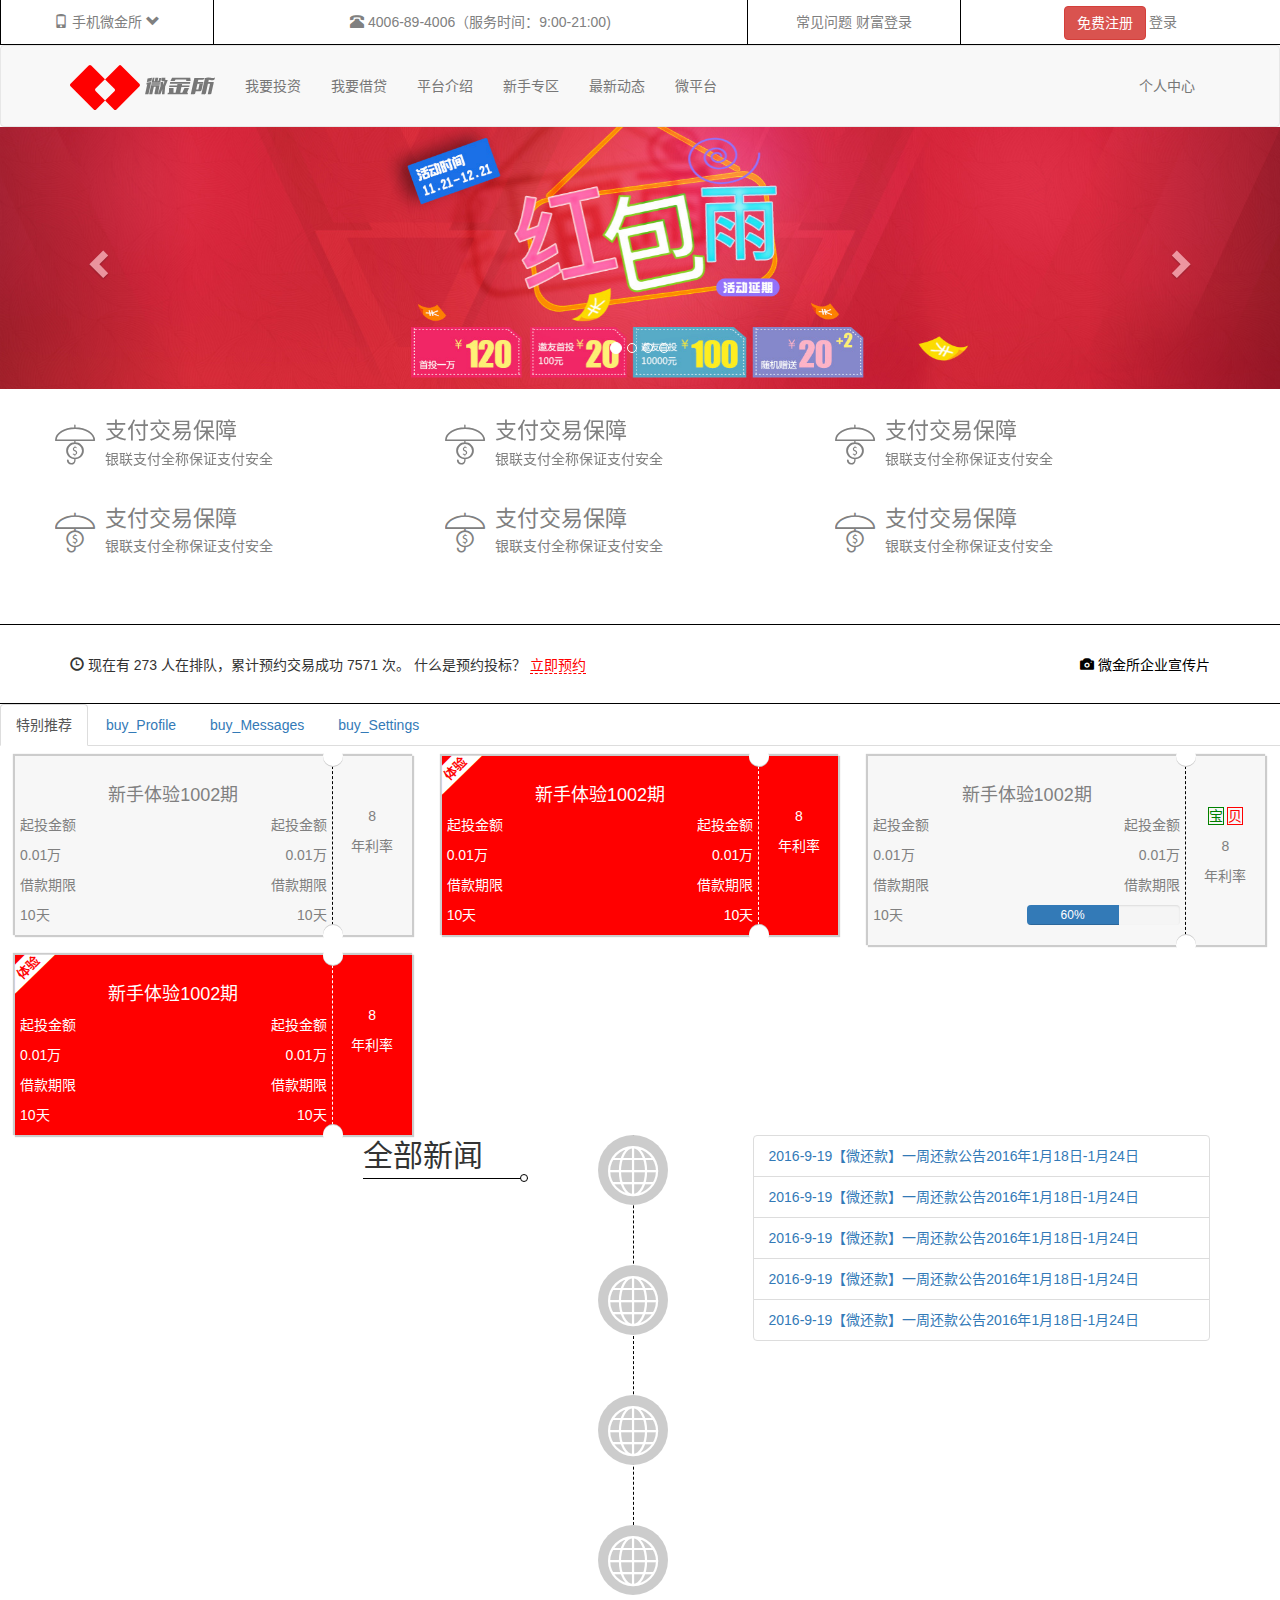
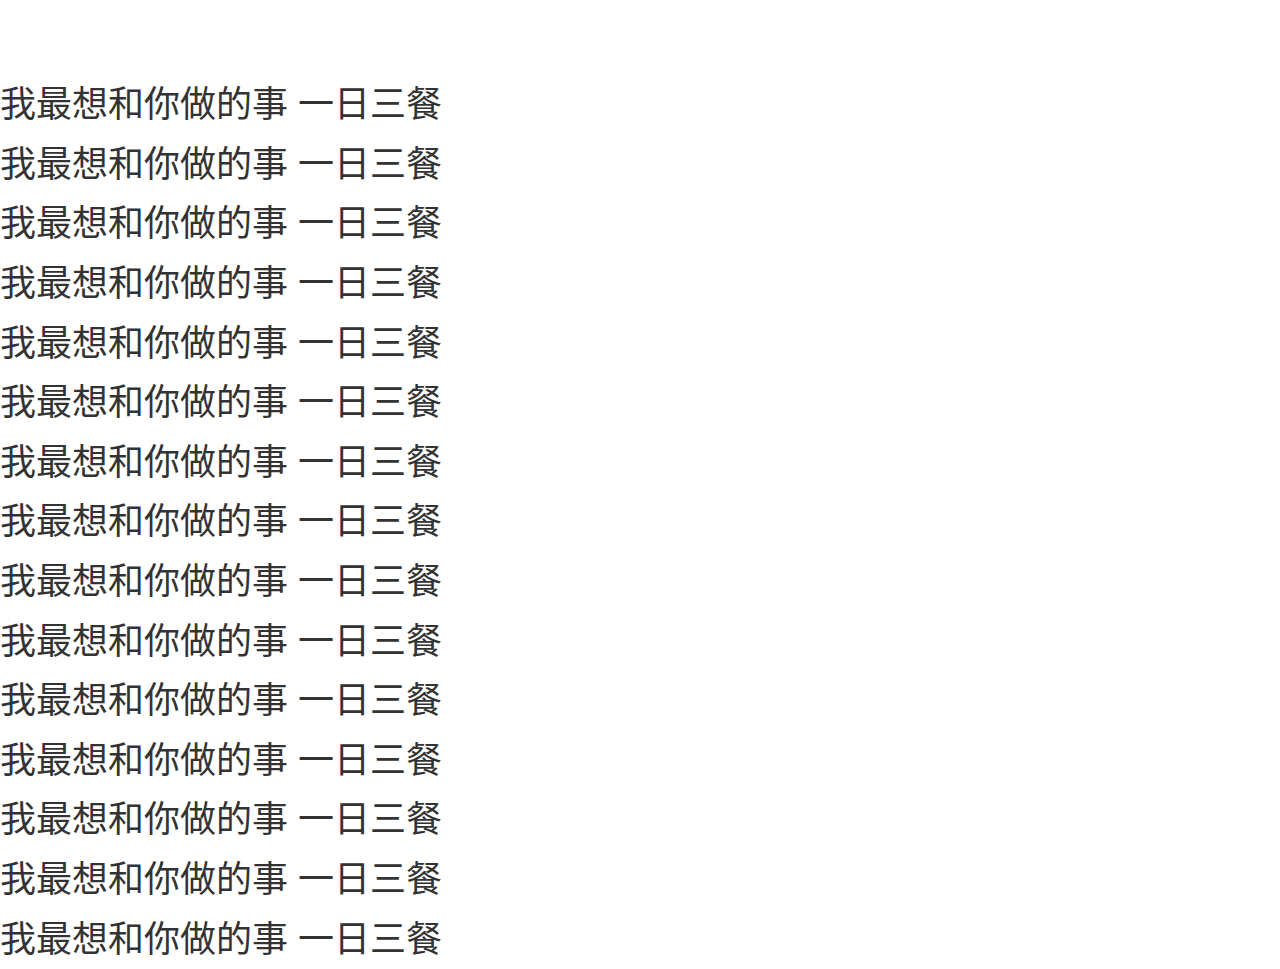
<file: 微金所/07-新闻.html>
<!DOCTYPE html>
<html lang="zh-CN">

<head>
  <meta charset="utf-8">
  <meta http-equiv="X-UA-Compatible" content="IE=edge">
  <meta name="viewport" content="width=device-width, initial-scale=1.0,maximum-scale=1,minimum-scale=1,user-scalable=no">
  <!-- 上述3个meta标签*必须*放在最前面，任何其他内容都*必须*跟随其后！ -->
  <title>Bootstrap 101 Template</title>

  <!-- Bootstrap -->
  <link rel="stylesheet" href="./lib/css/bootstrap.min.css">
  <link rel="stylesheet" href="./css/index.css">


  <!-- HTML5 shim and Respond.js for IE8 support of HTML5 elements and media queries -->
  <!-- WARNING: Respond.js doesn't work if you view the page via file:// -->
  <!--[if lt IE 9]>
      <script src="https://cdn.bootcss.com/html5shiv/3.7.3/html5shiv.min.js"></script>
      <script src="https://cdn.bootcss.com/respond.js/1.4.2/respond.min.js"></script>
    <![endif]-->
</head>

<body>
  <!--辅助类 .hidden-sm hidden-xs  -->
  <div class="wjs_view">
    <!--头部工具栏-->
    <div class="top_tool hidden-sm hidden-xs ">
      <!-- 2 5 2 3  -->
      <div class="container-fluid">
        <div class="row">
          <div class="col-lg-2 col-md-2">
            <a class="wjs_phone_a" href="javascript:;">
              <span class="glyphicon glyphicon-phone"></span>
              手机微金所
              <span class="glyphicon glyphicon-chevron-down"></span>
              <img src="./images/code.jpg" alt="">
           </a>

          </div>
          <div class="col-lg-5 col-md-5">
            <a href="javascript:;">
              <span class="glyphicon glyphicon-phone-alt"></span>
              4006-89-4006（服务时间：9:00-21:00)
            </a>
          </div>
          <div class="col-lg-2 col-md-2">
            <a href="javascript:;">常见问题</a>
            <a href="javascript:;">财富登录</a>
          </div>
          <div class="col-lg-3 col-md-3">
            <a class="btn btn-danger" href="#" role="button">免费注册</a>
            <a href="javascript:;">登录</a>
          </div>
        </div>
      </div>
    </div>

    <!--导航条-->
    <div class="wjs_nav">
      <nav class="navbar navbar-default">
        <div class="container">
          <!-- Brand and toggle get grouped for better mobile display -->
          <div class="navbar-header">
            <button type="button" class="navbar-toggle collapsed" data-toggle="collapse" data-target="#bs-example-navbar-collapse-1"
              aria-expanded="false">
        <span class="sr-only">Toggle navigation</span>
        <span class="icon-bar"></span>
        <span class="icon-bar"></span>
        <span class="icon-bar"></span>
      </button>
            <a class="navbar-brand" href="#">
        <span class="wjsfont wjsfont-logo"></span>
        <span class="wjsfont wjsfont-name"></span>
      </a>
          </div>

          <!-- Collect the nav links, forms, and other content for toggling -->
          <div class="collapse navbar-collapse" id="bs-example-navbar-collapse-1">
            <ul class="nav navbar-nav">
              <li><a href="#">我要投资</a></li>
              <li><a href="#">我要借贷</a></li>
              <li><a href="#">平台介绍</a></li>
              <li><a href="#">新手专区</a></li>
              <li><a href="#">最新动态</a></li>
              <li><a href="#">微平台</a></li>
            </ul>

            <ul class="nav navbar-nav navbar-right  hidden-sm hidden-xs">
              <li><a href="#">个人中心</a></li>
            </ul>
          </div>
          <!-- /.navbar-collapse -->
        </div>
        <!-- /.container-fluid -->
      </nav>
    </div>

    <!--轮播图-->
    <div class="wjs_carousel">
      <div id="carousel-example-generic" class="carousel slide" data-ride="carousel">
        <!-- Indicators -->
        <ol class="carousel-indicators">
          <li data-target="#carousel-example-generic" data-slide-to="0" class="active"></li>
          <li data-target="#carousel-example-generic" data-slide-to="1"></li>
          <li data-target="#carousel-example-generic" data-slide-to="2"></li>
          <li data-target="#carousel-example-generic" data-slide-to="3"></li>
        </ol>

        <!-- Wrapper for slides -->
        <div class="carousel-inner" role="listbox">
          <div class="item active">
            <a href="javascript:;" class="hidden-xs"><img src="./images/slide_01_2000x410.jpg" alt=""></a>
            <a href="javascript:;" class="hidden-lg hidden-md hidden-sm"><img src="./images/slide_01_640x340.jpg" alt=""></a>

          </div>
          <div class="item">
            <a href="javascript:;" class="hidden-xs"><img src="./images/slide_02_2000x410.jpg" alt=""></a>
            <a href="javascript:;" class="hidden-lg hidden-md hidden-sm"><img src="./images/slide_02_640x340.jpg" alt=""></a>
          </div>
          <div class="item">
            <a href="javascript:;" class="hidden-xs"><img src="./images/slide_03_2000x410.jpg" alt=""></a>
            <a href="javascript:;" class="hidden-lg hidden-md hidden-sm"><img src="./images/slide_03_640x340.jpg" alt=""></a>
          </div>
          <div class="item">
            <a href="javascript:;" class="hidden-xs"><img src="./images/slide_04_2000x410.jpg" alt=""></a>
            <a href="javascript:;" class="hidden-lg hidden-md hidden-sm"><img src="./images/slide_04_640x340.jpg" alt=""></a>
          </div>

        </div>

        <!-- Controls -->
        <a class="left carousel-control" href="#carousel-example-generic" role="button" data-slide="prev">
    <span class="glyphicon glyphicon-chevron-left" aria-hidden="true"></span>
    <span class="sr-only">Previous</span>
  </a>
        <a class="right carousel-control" href="#carousel-example-generic" role="button" data-slide="next">
    <span class="glyphicon glyphicon-chevron-right" aria-hidden="true"></span>
    <span class="sr-only">Next</span>
  </a>
      </div>

    </div>


    <!-- a标签不要嵌套a标签  -->
    <!--支付交易保障-->
    <div class="exchange hidden-xs">
      <div class="container">
        <div class="row">
          <!-- 4   6  hidden -->
          <div class="col-lg-4 col-md-4 col-sm-6 ">
            <a href="javascript:;">
              <div class="media">
                <div class="media-left">
                  <span class="wjsfont wjsfont-e901"> </span>
                </div>
                <div class="media-body">
                  <h4 class="media-heading">支付交易保障</h4>
                  银联支付全称保证支付安全
                </div>
              </div>
            </a>
          </div>
          <div class="col-lg-4 col-md-4 col-sm-6 ">
            <a href="javascript:;">
              <div class="media">
                <div class="media-left">
                  <span class="wjsfont wjsfont-e901"> </span>
                </div>
                <div class="media-body">
                  <h4 class="media-heading">支付交易保障</h4>
                  银联支付全称保证支付安全
                </div>
              </div>
            </a>
          </div>
          <div class="col-lg-4 col-md-4 col-sm-6 ">
            <a href="javascript:;">
              <div class="media">
                <div class="media-left">
                  <span class="wjsfont wjsfont-e901"> </span>
                </div>
                <div class="media-body">
                  <h4 class="media-heading">支付交易保障</h4>
                  银联支付全称保证支付安全
                </div>
              </div>
            </a>
          </div>
          <div class="col-lg-4 col-md-4 col-sm-6 ">
            <a href="javascript:;">
              <div class="media">
                <div class="media-left">
                  <span class="wjsfont wjsfont-e901"> </span>
                </div>
                <div class="media-body">
                  <h4 class="media-heading">支付交易保障</h4>
                  银联支付全称保证支付安全
                </div>
              </div>
            </a>
          </div>
          <div class="col-lg-4 col-md-4 col-sm-6 ">
            <a href="javascript:;">
              <div class="media">
                <div class="media-left">
                  <span class="wjsfont wjsfont-e901"> </span>
                </div>
                <div class="media-body">
                  <h4 class="media-heading">支付交易保障</h4>
                  银联支付全称保证支付安全
                </div>
              </div>
            </a>
          </div>
          <div class="col-lg-4 col-md-4 col-sm-6 ">
            <a href="javascript:;">
              <div class="media">
                <div class="media-left">
                  <span class="wjsfont wjsfont-e901"> </span>
                </div>
                <div class="media-body">
                  <h4 class="media-heading">支付交易保障</h4>
                  银联支付全称保证支付安全
                </div>
              </div>
            </a>
          </div>

        </div>
      </div>
    </div>

    <!-- 正在排队 -->
    <!--
      辅助类 pull-left
            pull-right
    -->
    <div class="wjs_waiting">
      <div class="container">
        <div class="pull-left">
          <span class="glyphicon glyphicon-time"></span> 现在有 273 人在排队，累计预约交易成功 7571 次。 什么是预约投标？
          <a href="javascript:;">立即预约</a>
        </div>
        <div class="pull-right hidden-xs">
          <a href="javascript:;">
            <span class="glyphicon glyphicon-camera"></span>
            微金所企业宣传片
          </a>
        </div>
      </div>
    </div>

    <!--  微投资   -->
    <div class="wjs_buy">
      <div>

        <!-- Nav tabs -->
        <ul class="nav nav-tabs" role="tablist">
          <li role="presentation" class="active"><a href="#buy_recommend" aria-controls="buy_recommend" role="tab" data-toggle="tab">特别推荐</a></li>
          <li role="presentation"><a href="#buy_profile" aria-controls="buy_profile" role="tab" data-toggle="tab">buy_Profile</a></li>
          <li role="presentation"><a href="#buy_messages" aria-controls="buy_messages" role="tab" data-toggle="tab">buy_Messages</a></li>
          <li role="presentation"><a href="#buy_settings" aria-controls="buy_settings" role="tab" data-toggle="tab">buy_Settings</a></li>
        </ul>

        <!-- Tab panes -->
        <div class="tab-content">
          <div role="tabpanel" class="tab-pane active" id="buy_recommend">
            <div class="container-fluid">
              <div class="row">
                <!-- 默认卡片 灰色 -->
                <!-- 辅助类 text-center -->
                <div class="col-lg-4 col-md-4 col-sm-6 col-xs-12">

                  <div class="cart_default">
                    <a href="javascript:;" class="cart_a">
                      <div class="cart_content">
                        <h4>新手体验1002期</h4>
                        <div class="cart_box clearfix">
                          <div class="pull-left">
                            <p>起投金额</p>
                            <p>0.01万</p>
                            <p>借款期限</p>
                            <p>10天</p>
                          </div>
                          <div class="pull-right">
                            <p>起投金额</p>
                            <p>0.01万</p>
                            <p>借款期限</p>
                            <p>10天</p>
                          </div>

                        </div>
                      </div>
                      <div class="cart_rate">
                        <p>8</p>
                        <p>年利率</p>
                      </div>
                    </a>

                  </div>

                </div>

                <!-- 体验卡片 红色 -->
                <!-- 辅助类 text-center -->
                <div class="col-lg-4 col-md-4 col-sm-6 col-xs-12">

                  <div class="cart_default cart_exp">
                    <a href="javascript:;" class="cart_a">
                      <div class="cart_content">
                        <span class="wjsfont wjsfont-e915"></span>
                        <h4>新手体验1002期</h4>
                        <div class="cart_box clearfix">
                          <div class="pull-left">
                            <p>起投金额</p>
                            <p>0.01万</p>
                            <p>借款期限</p>
                            <p>10天</p>
                          </div>
                          <div class="pull-right">
                            <p>起投金额</p>
                            <p>0.01万</p>
                            <p>借款期限</p>
                            <p>10天</p>
                          </div>

                        </div>
                      </div>
                      <div class="cart_rate">
                        <p>8</p>
                        <p>年利率</p>
                      </div>
                    </a>

                  </div>

                </div>

                <!-- 进度卡片 灰色 -->
                <!-- 辅助类 text-center -->
                <div class="col-lg-4 col-md-4 col-sm-6 col-xs-12">

                  <div class="cart_default cart_progress">
                    <a href="javascript:;" class="cart_a">
                      <div class="cart_content">
                        <h4>新手体验1002期</h4>
                        <div class="cart_box clearfix">
                          <div class="pull-left">
                            <p>起投金额</p>
                            <p>0.01万</p>
                            <p>借款期限</p>
                            <p>10天</p>
                          </div>
                          <div class="pull-right">
                            <p>起投金额</p>
                            <p>0.01万</p>
                            <p>借款期限</p>
                            <p>
                              <div class="progress">
                                <div class="progress-bar" role="progressbar" aria-valuenow="60" aria-valuemin="0" aria-valuemax="100" style="width: 60%;">
                                  60%
                                </div>
                              </div>
                            </p>
                          </div>

                        </div>
                      </div>
                      <div class="cart_rate">
                        <p>
                          <!-- bootstrap 有时候 自定义属性 比便签名重要 class 比标签名重要 -->

                          <!--<button type="button" class="btn btn-default" data-toggle="tooltip" data-placement="top" title="Tooltip on top">宝</button>
                          <button type="button" class="btn btn-default" data-toggle="tooltip" data-placement="top" title="Tooltip on top">贝</button>-->
                          <span data-toggle="tooltip" data-placement="top" title="Tooltip on top">宝</span>
                          <span data-toggle="tooltip" data-placement="top" title="Tooltip on top">贝</span>
                        </p>
                        <p>8</p>
                        <p>年利率</p>
                      </div>
                    </a>

                  </div>

                </div>
                <div class="col-lg-4 col-md-4 col-sm-6 col-xs-12">

                  <div class="cart_default cart_exp">
                    <a href="javascript:;" class="cart_a">
                      <div class="cart_content">
                        <span class="wjsfont wjsfont-e915"></span>
                        <h4>新手体验1002期</h4>
                        <div class="cart_box clearfix">
                          <div class="pull-left">
                            <p>起投金额</p>
                            <p>0.01万</p>
                            <p>借款期限</p>
                            <p>10天</p>
                          </div>
                          <div class="pull-right">
                            <p>起投金额</p>
                            <p>0.01万</p>
                            <p>借款期限</p>
                            <p>10天</p>
                          </div>

                        </div>
                      </div>
                      <div class="cart_rate">
                        <p>8</p>
                        <p>年利率</p>
                      </div>
                    </a>

                  </div>

                </div>
              </div>
            </div>

          </div>
          <div role="tabpanel" class="tab-pane" id="buy_profile">...</div>
          <div role="tabpanel" class="tab-pane" id="buy_messages">...</div>
          <div role="tabpanel" class="tab-pane" id="buy_settings">...</div>
        </div>

      </div>

    </div>

    <!--  新闻-->
    <div class="wjs_news">
      <div class="container">
        <div class="row">
          <div class="col-lg-2 col-lg-offset-3 col-md-2 col-md-offset-3">
            <!--全部新闻-->
            <div class="all_news">
              全部新闻
            </div>


          </div>
          <div class="col-lg-2 col-md-2 ">
            <div class="news_title">
              <div class="line hidden-sm hidden-xs"></div>
              <!-- 
                 大胆假设 小心求证 
               -->
              <ul class="row">
                <li class="active col-lg-12 col-md-12 col-sm-3 col-xs-3">
                  <a href="#news_home" aria-controls="news_home" role="tab" data-toggle="tab">
                    <span class="wjsfont wjsfont-new01"></span>
                  </a></li>
                <li class="  col-lg-12 col-md-12 col-sm-3 col-xs-3"><a href="#news_profile" aria-controls="news_profile" role="tab" data-toggle="tab"> <span class="wjsfont wjsfont-new01"></span></a></li>
                <li class="  col-lg-12 col-md-12 col-sm-3 col-xs-3"><a href="#news_messages" aria-controls="news_messages" role="tab" data-toggle="tab"> <span class="wjsfont wjsfont-new01"></span></a></li>
                <li class="  col-lg-12 col-md-12 col-sm-3 col-xs-3"><a href="#news_settings" aria-controls="news_settings" role="tab" data-toggle="tab"> <span class="wjsfont wjsfont-new01"></span></a></li>
              </ul>
            </div>
          </div>
          <div class="col-lg-5 col-md-5">
            <div class="news_content">
              <div class="tab-content">
                <div role="tabpanel" class="tab-pane active" id="news_home">
                  <ul class="list-group">
                    <li class="list-group-item"><a href="javascript:;">2016-9-19【微还款】一周还款公告2016年1月18日-1月24日</a></li>
                    <li class="list-group-item"><a href="javascript:;">2016-9-19【微还款】一周还款公告2016年1月18日-1月24日</a></li>
                    <li class="list-group-item"><a href="javascript:;">2016-9-19【微还款】一周还款公告2016年1月18日-1月24日</a></li>
                    <li class="list-group-item"><a href="javascript:;">2016-9-19【微还款】一周还款公告2016年1月18日-1月24日</a></li>
                    <li class="list-group-item"><a href="javascript:;">2016-9-19【微还款】一周还款公告2016年1月18日-1月24日</a></li>
                  </ul>
                </div>
                <div role="tabpanel" class="tab-pane" id="news_profile">2</div>
                <div role="tabpanel" class="tab-pane" id="news_messages">3</div>
                <div role="tabpanel" class="tab-pane" id="news_settings">4</div>
              </div>
            </div>
          </div>

        </div>
      </div>
    </div>

    <!--尾部 -->
    <footer></footer>
    <h1>
      我最想和你做的事 一日三餐
    </h1>
    <h1>
      我最想和你做的事 一日三餐
    </h1>
    <h1>
      我最想和你做的事 一日三餐
    </h1>
    <h1>
      我最想和你做的事 一日三餐
    </h1>
    <h1>
      我最想和你做的事 一日三餐
    </h1>
    <h1>
      我最想和你做的事 一日三餐
    </h1>
    <h1>
      我最想和你做的事 一日三餐
    </h1>
    <h1>
      我最想和你做的事 一日三餐
    </h1>
    <h1>
      我最想和你做的事 一日三餐
    </h1>
    <h1>
      我最想和你做的事 一日三餐
    </h1>
    <h1>
      我最想和你做的事 一日三餐
    </h1>
    <h1>
      我最想和你做的事 一日三餐
    </h1>
    <h1>
      我最想和你做的事 一日三餐
    </h1>
    <h1>
      我最想和你做的事 一日三餐
    </h1>
    <h1>
      我最想和你做的事 一日三餐
    </h1>
  </div>

  <script src="./js/jquery.1.12.4.js"></script>
  <script src="./lib/js/bootstrap.min.js"></script>
  <script src="./js/index.js"></script>
</body>

</html>
</file>
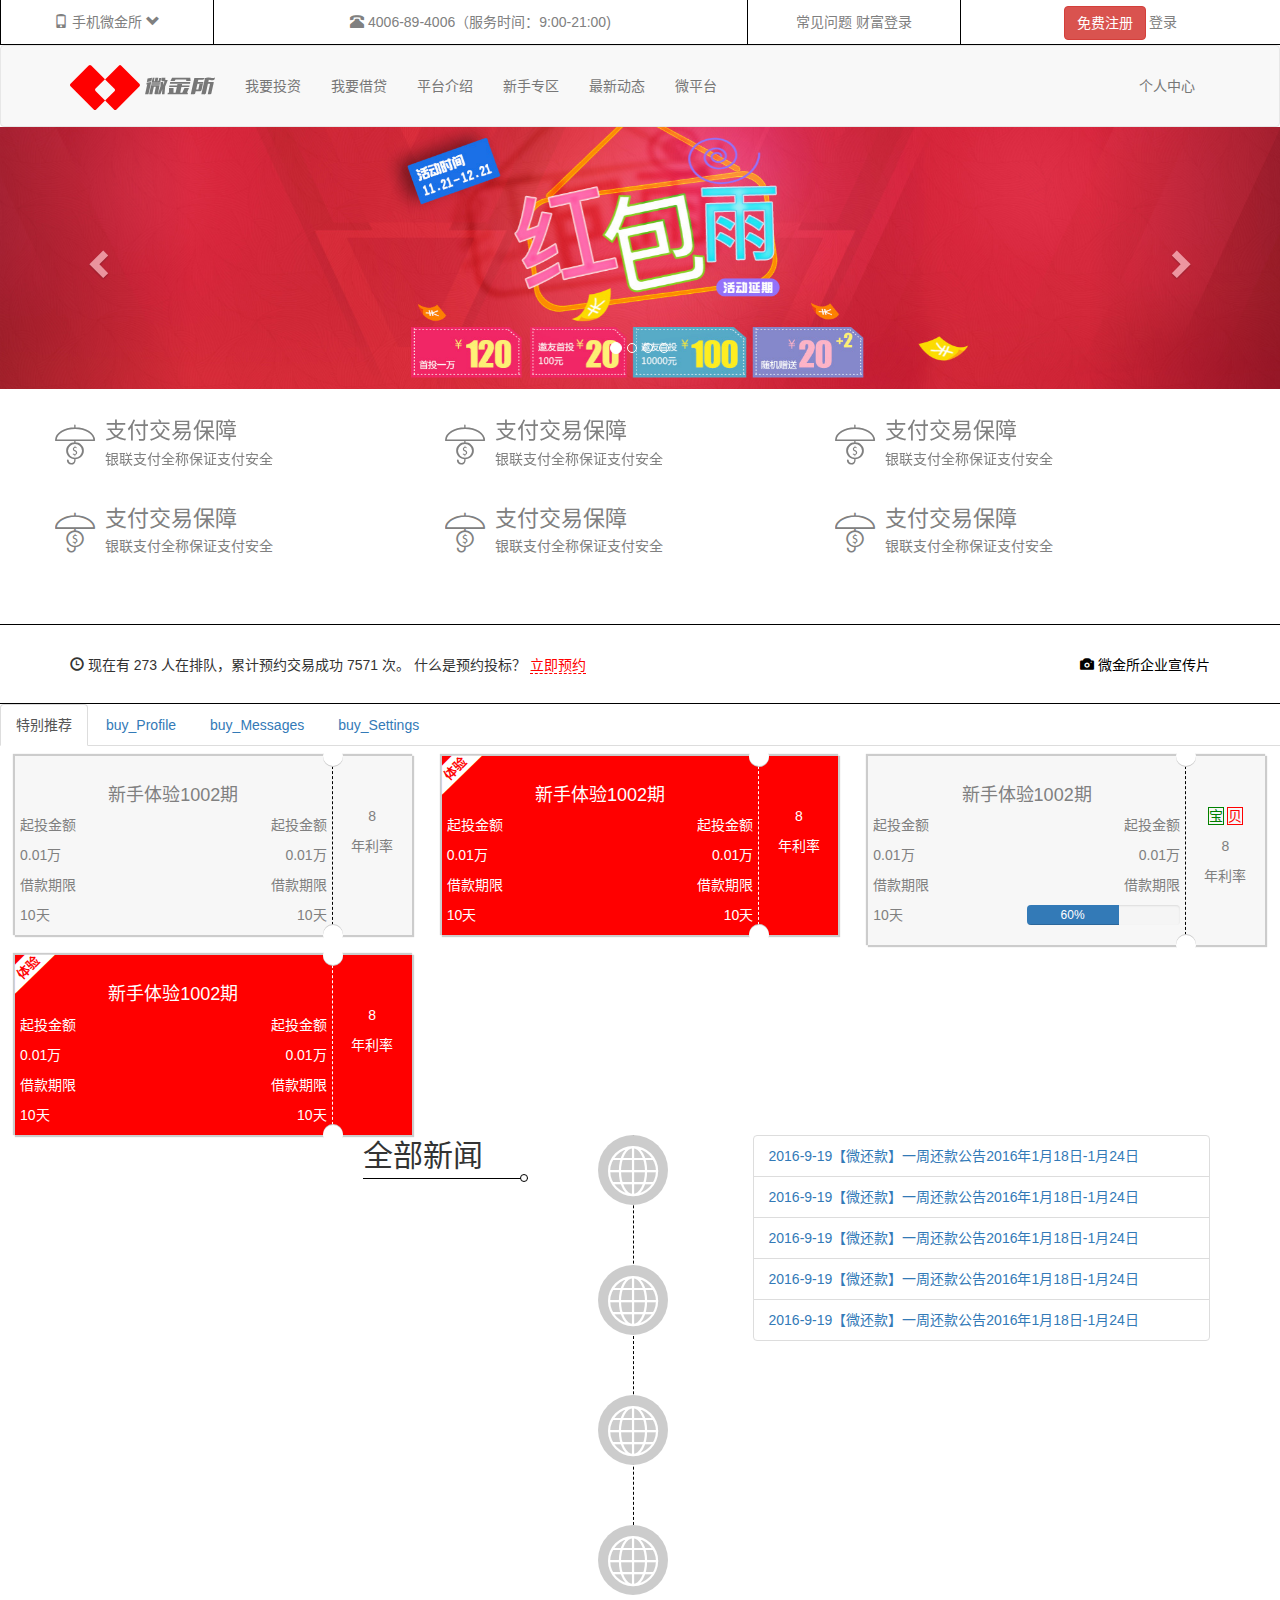
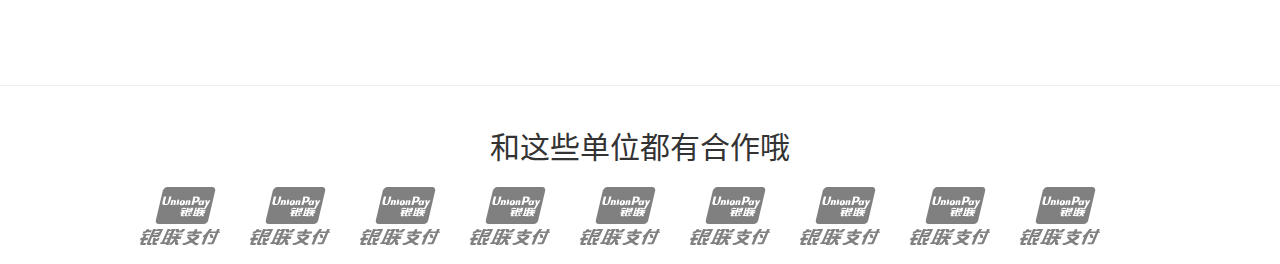
<file: 微金所/08-尾部.html>
<!DOCTYPE html>
<html lang="zh-CN">

<head>
  <meta charset="utf-8">
  <meta http-equiv="X-UA-Compatible" content="IE=edge">
  <meta name="viewport" content="width=device-width, initial-scale=1.0,maximum-scale=1,minimum-scale=1,user-scalable=no">
  <!-- 上述3个meta标签*必须*放在最前面，任何其他内容都*必须*跟随其后！ -->
  <title>Bootstrap 101 Template</title>

  <!-- Bootstrap -->
  <link rel="stylesheet" href="./lib/css/bootstrap.min.css">
  <link rel="stylesheet" href="./css/index.css">


  <!-- HTML5 shim and Respond.js for IE8 support of HTML5 elements and media queries -->
  <!-- WARNING: Respond.js doesn't work if you view the page via file:// -->
  <!--[if lt IE 9]>
      <script src="https://cdn.bootcss.com/html5shiv/3.7.3/html5shiv.min.js"></script>
      <script src="https://cdn.bootcss.com/respond.js/1.4.2/respond.min.js"></script>
    <![endif]-->
</head>

<body>
  <!--辅助类 .hidden-sm hidden-xs  -->
  <div class="wjs_view">
    <!--头部工具栏-->
    <div class="top_tool hidden-sm hidden-xs ">
      <!-- 2 5 2 3  -->
      <div class="container-fluid">
        <div class="row">
          <div class="col-lg-2 col-md-2">
            <a class="wjs_phone_a" href="javascript:;">
              <span class="glyphicon glyphicon-phone"></span>
              手机微金所
              <span class="glyphicon glyphicon-chevron-down"></span>
              <img src="./images/code.jpg" alt="">
           </a>

          </div>
          <div class="col-lg-5 col-md-5">
            <a href="javascript:;">
              <span class="glyphicon glyphicon-phone-alt"></span>
              4006-89-4006（服务时间：9:00-21:00)
            </a>
          </div>
          <div class="col-lg-2 col-md-2">
            <a href="javascript:;">常见问题</a>
            <a href="javascript:;">财富登录</a>
          </div>
          <div class="col-lg-3 col-md-3">
            <a class="btn btn-danger" href="#" role="button">免费注册</a>
            <a href="javascript:;">登录</a>
          </div>
        </div>
      </div>
    </div>

    <!--导航条-->
    <div class="wjs_nav">
      <nav class="navbar navbar-default">
        <div class="container">
          <!-- Brand and toggle get grouped for better mobile display -->
          <div class="navbar-header">
            <button type="button" class="navbar-toggle collapsed" data-toggle="collapse" data-target="#bs-example-navbar-collapse-1"
              aria-expanded="false">
        <span class="sr-only">Toggle navigation</span>
        <span class="icon-bar"></span>
        <span class="icon-bar"></span>
        <span class="icon-bar"></span>
      </button>
            <a class="navbar-brand" href="#">
        <span class="wjsfont wjsfont-logo"></span>
        <span class="wjsfont wjsfont-name"></span>
      </a>
          </div>

          <!-- Collect the nav links, forms, and other content for toggling -->
          <div class="collapse navbar-collapse" id="bs-example-navbar-collapse-1">
            <ul class="nav navbar-nav">
              <li><a href="#">我要投资</a></li>
              <li><a href="#">我要借贷</a></li>
              <li><a href="#">平台介绍</a></li>
              <li><a href="#">新手专区</a></li>
              <li><a href="#">最新动态</a></li>
              <li><a href="#">微平台</a></li>
            </ul>

            <ul class="nav navbar-nav navbar-right  hidden-sm hidden-xs">
              <li><a href="#">个人中心</a></li>
            </ul>
          </div>
          <!-- /.navbar-collapse -->
        </div>
        <!-- /.container-fluid -->
      </nav>
    </div>

    <!--轮播图-->
    <div class="wjs_carousel">
      <div id="carousel-example-generic" class="carousel slide" data-ride="carousel">
        <!-- Indicators -->
        <ol class="carousel-indicators">
          <li data-target="#carousel-example-generic" data-slide-to="0" class="active"></li>
          <li data-target="#carousel-example-generic" data-slide-to="1"></li>
          <li data-target="#carousel-example-generic" data-slide-to="2"></li>
          <li data-target="#carousel-example-generic" data-slide-to="3"></li>
        </ol>

        <!-- Wrapper for slides -->
        <div class="carousel-inner" role="listbox">
          <div class="item active">
            <a href="javascript:;" class="hidden-xs"><img src="./images/slide_01_2000x410.jpg" alt=""></a>
            <a href="javascript:;" class="hidden-lg hidden-md hidden-sm"><img src="./images/slide_01_640x340.jpg" alt=""></a>

          </div>
          <div class="item">
            <a href="javascript:;" class="hidden-xs"><img src="./images/slide_02_2000x410.jpg" alt=""></a>
            <a href="javascript:;" class="hidden-lg hidden-md hidden-sm"><img src="./images/slide_02_640x340.jpg" alt=""></a>
          </div>
          <div class="item">
            <a href="javascript:;" class="hidden-xs"><img src="./images/slide_03_2000x410.jpg" alt=""></a>
            <a href="javascript:;" class="hidden-lg hidden-md hidden-sm"><img src="./images/slide_03_640x340.jpg" alt=""></a>
          </div>
          <div class="item">
            <a href="javascript:;" class="hidden-xs"><img src="./images/slide_04_2000x410.jpg" alt=""></a>
            <a href="javascript:;" class="hidden-lg hidden-md hidden-sm"><img src="./images/slide_04_640x340.jpg" alt=""></a>
          </div>

        </div>

        <!-- Controls -->
        <a class="left carousel-control" href="#carousel-example-generic" role="button" data-slide="prev">
    <span class="glyphicon glyphicon-chevron-left" aria-hidden="true"></span>
    <span class="sr-only">Previous</span>
  </a>
        <a class="right carousel-control" href="#carousel-example-generic" role="button" data-slide="next">
    <span class="glyphicon glyphicon-chevron-right" aria-hidden="true"></span>
    <span class="sr-only">Next</span>
  </a>
      </div>

    </div>


    <!-- a标签不要嵌套a标签  -->
    <!--支付交易保障-->
    <div class="exchange hidden-xs">
      <div class="container">
        <div class="row">
          <!-- 4   6  hidden -->
          <div class="col-lg-4 col-md-4 col-sm-6 ">
            <a href="javascript:;">
              <div class="media">
                <div class="media-left">
                  <span class="wjsfont wjsfont-e901"> </span>
                </div>
                <div class="media-body">
                  <h4 class="media-heading">支付交易保障</h4>
                  银联支付全称保证支付安全
                </div>
              </div>
            </a>
          </div>
          <div class="col-lg-4 col-md-4 col-sm-6 ">
            <a href="javascript:;">
              <div class="media">
                <div class="media-left">
                  <span class="wjsfont wjsfont-e901"> </span>
                </div>
                <div class="media-body">
                  <h4 class="media-heading">支付交易保障</h4>
                  银联支付全称保证支付安全
                </div>
              </div>
            </a>
          </div>
          <div class="col-lg-4 col-md-4 col-sm-6 ">
            <a href="javascript:;">
              <div class="media">
                <div class="media-left">
                  <span class="wjsfont wjsfont-e901"> </span>
                </div>
                <div class="media-body">
                  <h4 class="media-heading">支付交易保障</h4>
                  银联支付全称保证支付安全
                </div>
              </div>
            </a>
          </div>
          <div class="col-lg-4 col-md-4 col-sm-6 ">
            <a href="javascript:;">
              <div class="media">
                <div class="media-left">
                  <span class="wjsfont wjsfont-e901"> </span>
                </div>
                <div class="media-body">
                  <h4 class="media-heading">支付交易保障</h4>
                  银联支付全称保证支付安全
                </div>
              </div>
            </a>
          </div>
          <div class="col-lg-4 col-md-4 col-sm-6 ">
            <a href="javascript:;">
              <div class="media">
                <div class="media-left">
                  <span class="wjsfont wjsfont-e901"> </span>
                </div>
                <div class="media-body">
                  <h4 class="media-heading">支付交易保障</h4>
                  银联支付全称保证支付安全
                </div>
              </div>
            </a>
          </div>
          <div class="col-lg-4 col-md-4 col-sm-6 ">
            <a href="javascript:;">
              <div class="media">
                <div class="media-left">
                  <span class="wjsfont wjsfont-e901"> </span>
                </div>
                <div class="media-body">
                  <h4 class="media-heading">支付交易保障</h4>
                  银联支付全称保证支付安全
                </div>
              </div>
            </a>
          </div>

        </div>
      </div>
    </div>

    <!-- 正在排队 -->
    <!--
      辅助类 pull-left
            pull-right
    -->
    <div class="wjs_waiting">
      <div class="container">
        <div class="pull-left">
          <span class="glyphicon glyphicon-time"></span> 现在有 273 人在排队，累计预约交易成功 7571 次。 什么是预约投标？
          <a href="javascript:;">立即预约</a>
        </div>
        <div class="pull-right hidden-xs">
          <a href="javascript:;">
            <span class="glyphicon glyphicon-camera"></span>
            微金所企业宣传片
          </a>
        </div>
      </div>
    </div>

    <!--  微投资   -->
    <div class="wjs_buy">
      <div>

        <!-- Nav tabs -->
        <ul class="nav nav-tabs" role="tablist">
          <li role="presentation" class="active"><a href="#buy_recommend" aria-controls="buy_recommend" role="tab" data-toggle="tab">特别推荐</a></li>
          <li role="presentation"><a href="#buy_profile" aria-controls="buy_profile" role="tab" data-toggle="tab">buy_Profile</a></li>
          <li role="presentation"><a href="#buy_messages" aria-controls="buy_messages" role="tab" data-toggle="tab">buy_Messages</a></li>
          <li role="presentation"><a href="#buy_settings" aria-controls="buy_settings" role="tab" data-toggle="tab">buy_Settings</a></li>
        </ul>

        <!-- Tab panes -->
        <div class="tab-content">
          <div role="tabpanel" class="tab-pane active" id="buy_recommend">
            <div class="container-fluid">
              <div class="row">
                <!-- 默认卡片 灰色 -->
                <!-- 辅助类 text-center -->
                <div class="col-lg-4 col-md-4 col-sm-6 col-xs-12">

                  <div class="cart_default">
                    <a href="javascript:;" class="cart_a">
                      <div class="cart_content">
                        <h4>新手体验1002期</h4>
                        <div class="cart_box clearfix">
                          <div class="pull-left">
                            <p>起投金额</p>
                            <p>0.01万</p>
                            <p>借款期限</p>
                            <p>10天</p>
                          </div>
                          <div class="pull-right">
                            <p>起投金额</p>
                            <p>0.01万</p>
                            <p>借款期限</p>
                            <p>10天</p>
                          </div>

                        </div>
                      </div>
                      <div class="cart_rate">
                        <p>8</p>
                        <p>年利率</p>
                      </div>
                    </a>

                  </div>

                </div>

                <!-- 体验卡片 红色 -->
                <!-- 辅助类 text-center -->
                <div class="col-lg-4 col-md-4 col-sm-6 col-xs-12">

                  <div class="cart_default cart_exp">
                    <a href="javascript:;" class="cart_a">
                      <div class="cart_content">
                        <span class="wjsfont wjsfont-e915"></span>
                        <h4>新手体验1002期</h4>
                        <div class="cart_box clearfix">
                          <div class="pull-left">
                            <p>起投金额</p>
                            <p>0.01万</p>
                            <p>借款期限</p>
                            <p>10天</p>
                          </div>
                          <div class="pull-right">
                            <p>起投金额</p>
                            <p>0.01万</p>
                            <p>借款期限</p>
                            <p>10天</p>
                          </div>

                        </div>
                      </div>
                      <div class="cart_rate">
                        <p>8</p>
                        <p>年利率</p>
                      </div>
                    </a>

                  </div>

                </div>

                <!-- 进度卡片 灰色 -->
                <!-- 辅助类 text-center -->
                <div class="col-lg-4 col-md-4 col-sm-6 col-xs-12">

                  <div class="cart_default cart_progress">
                    <a href="javascript:;" class="cart_a">
                      <div class="cart_content">
                        <h4>新手体验1002期</h4>
                        <div class="cart_box clearfix">
                          <div class="pull-left">
                            <p>起投金额</p>
                            <p>0.01万</p>
                            <p>借款期限</p>
                            <p>10天</p>
                          </div>
                          <div class="pull-right">
                            <p>起投金额</p>
                            <p>0.01万</p>
                            <p>借款期限</p>
                            <p>
                              <div class="progress">
                                <div class="progress-bar" role="progressbar" aria-valuenow="60" aria-valuemin="0" aria-valuemax="100" style="width: 60%;">
                                  60%
                                </div>
                              </div>
                            </p>
                          </div>

                        </div>
                      </div>
                      <div class="cart_rate">
                        <p>
                          <!-- bootstrap 有时候 自定义属性 比便签名重要 class 比标签名重要 -->

                          <!--<button type="button" class="btn btn-default" data-toggle="tooltip" data-placement="top" title="Tooltip on top">宝</button>
                          <button type="button" class="btn btn-default" data-toggle="tooltip" data-placement="top" title="Tooltip on top">贝</button>-->
                          <span data-toggle="tooltip" data-placement="top" title="Tooltip on top">宝</span>
                          <span data-toggle="tooltip" data-placement="top" title="Tooltip on top">贝</span>
                        </p>
                        <p>8</p>
                        <p>年利率</p>
                      </div>
                    </a>

                  </div>

                </div>
                <div class="col-lg-4 col-md-4 col-sm-6 col-xs-12">

                  <div class="cart_default cart_exp">
                    <a href="javascript:;" class="cart_a">
                      <div class="cart_content">
                        <span class="wjsfont wjsfont-e915"></span>
                        <h4>新手体验1002期</h4>
                        <div class="cart_box clearfix">
                          <div class="pull-left">
                            <p>起投金额</p>
                            <p>0.01万</p>
                            <p>借款期限</p>
                            <p>10天</p>
                          </div>
                          <div class="pull-right">
                            <p>起投金额</p>
                            <p>0.01万</p>
                            <p>借款期限</p>
                            <p>10天</p>
                          </div>

                        </div>
                      </div>
                      <div class="cart_rate">
                        <p>8</p>
                        <p>年利率</p>
                      </div>
                    </a>

                  </div>

                </div>
              </div>
            </div>

          </div>
          <div role="tabpanel" class="tab-pane" id="buy_profile">...</div>
          <div role="tabpanel" class="tab-pane" id="buy_messages">...</div>
          <div role="tabpanel" class="tab-pane" id="buy_settings">...</div>
        </div>

      </div>

    </div>

    <!--  新闻-->
    <div class="wjs_news">
      <div class="container">
        <div class="row">
          <div class="col-lg-2 col-lg-offset-3 col-md-2 col-md-offset-3">
            <!--全部新闻-->
            <div class="all_news">
              全部新闻
            </div>


          </div>
          <div class="col-lg-2 col-md-2 ">
            <div class="news_title">
              <div class="line hidden-sm hidden-xs"></div>
              <!-- 
                 大胆假设 小心求证 
               -->
              <ul class="row">
                <li class="active col-lg-12 col-md-12 col-sm-3 col-xs-3">
                  <a href="#news_home" aria-controls="news_home" role="tab" data-toggle="tab">
                    <span class="wjsfont wjsfont-new01"></span>
                  </a></li>
                <li class="  col-lg-12 col-md-12 col-sm-3 col-xs-3"><a href="#news_profile" aria-controls="news_profile" role="tab" data-toggle="tab"> <span class="wjsfont wjsfont-new01"></span></a></li>
                <li class="  col-lg-12 col-md-12 col-sm-3 col-xs-3"><a href="#news_messages" aria-controls="news_messages" role="tab" data-toggle="tab"> <span class="wjsfont wjsfont-new01"></span></a></li>
                <li class="  col-lg-12 col-md-12 col-sm-3 col-xs-3"><a href="#news_settings" aria-controls="news_settings" role="tab" data-toggle="tab"> <span class="wjsfont wjsfont-new01"></span></a></li>
              </ul>
            </div>
          </div>
          <div class="col-lg-5 col-md-5">
            <div class="news_content">
              <div class="tab-content">
                <div role="tabpanel" class="tab-pane active" id="news_home">
                  <ul class="list-group">
                    <li class="list-group-item"><a href="javascript:;">2016-9-19【微还款】一周还款公告2016年1月18日-1月24日</a></li>
                    <li class="list-group-item"><a href="javascript:;">2016-9-19【微还款】一周还款公告2016年1月18日-1月24日</a></li>
                    <li class="list-group-item"><a href="javascript:;">2016-9-19【微还款】一周还款公告2016年1月18日-1月24日</a></li>
                    <li class="list-group-item"><a href="javascript:;">2016-9-19【微还款】一周还款公告2016年1月18日-1月24日</a></li>
                    <li class="list-group-item"><a href="javascript:;">2016-9-19【微还款】一周还款公告2016年1月18日-1月24日</a></li>
                  </ul>
                </div>
                <div role="tabpanel" class="tab-pane" id="news_profile">2</div>
                <div role="tabpanel" class="tab-pane" id="news_messages">3</div>
                <div role="tabpanel" class="tab-pane" id="news_settings">4</div>
              </div>
            </div>
          </div>

        </div>
      </div>
    </div>

    <!--尾部 -->
    <footer>
      <hr>
      <h4>和这些单位都有合作哦</h4>
      <div class="container">
        <ul class="clearfix">
          <li><a href="javascript:;"><span class="wjsfont wjsfont-partner01"></span></a></li>
          <li><a href="javascript:;"><span class="wjsfont wjsfont-partner01"></span></a></li>
          <li><a href="javascript:;"><span class="wjsfont wjsfont-partner01"></span></a></li>
          <li><a href="javascript:;"><span class="wjsfont wjsfont-partner01"></span></a></li>
          <li><a href="javascript:;"><span class="wjsfont wjsfont-partner01"></span></a></li>
          <li><a href="javascript:;"><span class="wjsfont wjsfont-partner01"></span></a></li>
          <li><a href="javascript:;"><span class="wjsfont wjsfont-partner01"></span></a></li>
          <li><a href="javascript:;"><span class="wjsfont wjsfont-partner01"></span></a></li>
          <li><a href="javascript:;"><span class="wjsfont wjsfont-partner01"></span></a></li>
        </ul>
      </div>
    </footer>
  </div>

  <script src="./js/jquery.1.12.4.js"></script>
  <script src="./lib/js/bootstrap.min.js"></script>
  <script src="./js/index.js"></script>
</body>

</html>
</file>
<file: 微金所/css/index.css>
/* 导入 字体文件 */
@font-face {
  font-family: 'wjsfont';
  src: url('../font/MiFie-Web-Font.eot');
  src: url('../font/MiFie-Web-Font.eot?#iefix') format('embedded-opentype'), url('../font/MiFie-Web-Font.woff') format('woff'), url('font/MiFie-Web-Font.ttf') format('truetype'), url('../font/MiFie-Web-Font.svg') format('svg');
}
/* 定义 使用的class */
.wjsfont {
  position: relative;
  top: 1px;
  display: inline-block;
  font-family: 'wjsfont';
  font-style: normal;
  font-weight: normal;
  line-height: 1;
}
.wjsfont-logo::before {
  content: '\e920';
}
.wjsfont-name::before {
  content: '\e921';
}
.wjsfont-e903::before {
  content: '\e903';
}
.wjsfont-e901::before {
  content: '\e901';
}
.wjsfont-e904::before {
  content: '\e904';
}
.wjsfont-e905::before {
  content: '\e905';
}
.wjsfont-e902::before {
  content: '\e902';
}
/* 添加 产品列表的 文字样式 */
.wjsfont-e915::before {
  content: '\e915';
}
.wjsfont-new01::before {
  content: "\e90e";
}
.wjsfont-new02::before {
  content: "\e90f";
}
.wjsfont-new03::before {
  content: "\e910";
}
.wjsfont-new04::before {
  content: "\e911";
}
/* 网页 最下方的 合作单位 */
.wjsfont-partner01::before {
  content: "\e946";
}
.wjsfont-partner02::before {
  content: "\e92f";
}
.wjsfont-partner03::before {
  content: "\e92e";
}
.wjsfont-partner04::before {
  content: "\e92a";
}
.wjsfont-partner05::before {
  content: "\e929";
}
.wjsfont-partner06::before {
  content: "\e931";
}
.wjsfont-partner07::before {
  content: "\e92c";
}
.wjsfont-partner08::before {
  content: "\e92b";
}
.wjsfont-partner09::before {
  content: "\e92d";
}
/* 头部工具栏 */
.top_tool .row > div {
  border: 1px solid #000;
  border-right: none;
  border-top: none;
  height: 45px;
  text-align: center;
  line-height: 45px;
  /* 手机微金所 */
}
.top_tool .row > div > a {
  color: #808080;
}
.top_tool .row > div .btn {
  color: #fff;
}
.top_tool .row > div .wjs_phone_a {
  position: relative;
}
.top_tool .row > div .wjs_phone_a img {
  display: none;
  position: absolute;
  top: 20px;
  left: 0;
}
.top_tool .row > div .wjs_phone_a:hover img {
  display: block;
  z-index: 1;
}
/* 导航条 */
.wjs_nav .navbar-default {
  margin-bottom: 0;
}
.wjs_nav .container a {
  height: 80px;
  line-height: 80px;
  display: block;
}
.wjs_nav .container .navbar-nav li > a {
  padding-top: 0;
  padding-bottom: 0;
}
.wjs_nav .container .navbar-nav li > a:hover,
.wjs_nav .container .navbar-nav li > a:focus {
  border-bottom: 1px solid red;
}
.wjs_nav .container .navbar-brand {
  padding-top: 5px;
}
.wjs_nav .wjsfont-logo {
  font-size: 70px;
  color: red;
}
.wjs_nav .wjsfont-name {
  font-size: 70px;
}
/* 轮播图 */
.wjs_carousel img {
  width: 100%;
}
/* 支付交易保障 */
.exchange {
  margin-bottom: 60px;
}
.exchange .row > div {
  padding: 30px 0 0;
}
.exchange a {
  color: #808080;
}
.exchange a:hover {
  color: red;
}
.exchange a .media .media-left {
  font-size: 40px;
}
.exchange a .media .media-body h4 {
  font-size: 22px;
}
/* 正在排队 */
.wjs_waiting {
  height: 80px;
  /*  会换行的话 尽量不要用lh */
  padding: 30px 0;
  border-top: 1px solid #000;
  border-bottom: 1px solid #000;
}
.wjs_waiting .pull-left > a {
  color: red;
  border-bottom: 1px dashed red;
}
.wjs_waiting .pull-right > a {
  color: #000;
}
/* 微投资 */
.wjs_buy {
  /* 默认 -灰色 */
  /* 体验 红色 */
  /*  进度  灰色  */
}
.wjs_buy .cart_default {
  margin-top: 10px;
  box-shadow: 1px 1px 1px 1px #ccc, -1px -1px 1px 1px #ccc;
}
.wjs_buy .cart_default .cart_a {
  padding-right: 80px;
  position: relative;
  display: block;
  background-color: #f7f7f7;
  color: #808080;
}
.wjs_buy .cart_default .cart_a .cart_content > h4 {
  padding-top: 30px;
  text-align: center;
}
.wjs_buy .cart_default .cart_a .cart_content .cart_box {
  padding: 0 5px;
}
.wjs_buy .cart_default .cart_a .cart_content .cart_box .pull-right {
  text-align: right;
}
.wjs_buy .cart_default .cart_a .cart_rate {
  position: absolute;
  right: 0;
  top: 0;
  width: 80px;
  height: 100%;
  border-left: 1px dashed #000;
  padding: 50px 0;
  text-align: center;
  /*可以尝试给左边的盒子加伪元素--看看效果 */
}
.wjs_buy .cart_default .cart_a .cart_rate:before {
  display: block;
  content: "";
  position: absolute;
  left: 0;
  top: 0;
  width: 20px;
  height: 20px;
  border-radius: 50%;
  background-color: #fff;
  transform: translate(-50%, -50%);
  box-shadow: 0 1px 0px 0px #ccc;
}
.wjs_buy .cart_default .cart_a .cart_rate:after {
  display: block;
  content: "";
  position: absolute;
  left: 0;
  bottom: 0;
  width: 20px;
  height: 20px;
  border-radius: 50%;
  background-color: #fff;
  transform: translate(-50%, 50%);
  box-shadow: 0 -1px 0px 0px #ccc;
}
.wjs_buy .cart_exp .cart_a {
  background-color: red;
  color: #fff;
}
.wjs_buy .cart_exp .cart_a .cart_content {
  position: relative;
}
.wjs_buy .cart_exp .cart_a .cart_content > .wjsfont {
  position: absolute;
  top: 0;
  font-size: 40px;
}
.wjs_buy .cart_exp .cart_a .cart_rate {
  border-color: #fff;
}
.wjs_buy .cart_progress .cart_a .cart_content > .cart_box > div {
  width: 50%;
}
.wjs_buy .cart_progress .cart_a .cart_rate span:first-child {
  color: green;
  border: 1px solid green;
}
.wjs_buy .cart_progress .cart_a .cart_rate span:last-child {
  color: red;
  border: 1px solid red;
}
/* 新闻 */
.wjs_news {
  /* 全部新闻 */
  /* 新闻标题 */
}
.wjs_news .all_news {
  font-size: 30px;
  border-bottom: 1px solid #000;
  position: relative;
}
.wjs_news .all_news:before {
  display: block;
  content: "";
  position: absolute;
  bottom: 0;
  right: 0;
  border-radius: 50%;
  width: 8px;
  height: 8px;
  border: 1px solid #000;
  transform: translateY(50%);
  background-color: #fff;
}
.wjs_news .news_title {
  position: relative;
  /* 竖线 */
}
.wjs_news .news_title .line {
  border-right: 1px dashed #000;
  height: 400px;
  position: absolute;
  left: 75px;
}
.wjs_news .news_title ul {
  list-style: none;
}
.wjs_news .news_title ul li {
  margin-bottom: 60px;
}
.wjs_news .news_title ul li a {
  display: block;
  height: 70px;
  text-align: center;
  width: 70px;
  padding-top: 10px;
  border-radius: 50%;
  background-color: #cccccc;
  z-index: 2;
  position: relative;
}
.wjs_news .news_title ul li a:hover,
.wjs_news .news_title ul li a:focus {
  background-color: red;
}
.wjs_news .news_title ul li a .wjsfont {
  font-size: 50px;
  color: #fff;
}
/* 尾部 */
footer {
  text-align: center;
}
footer h4 {
  margin-top: 45px;
  font-size: 30px;
}
footer ul {
  list-style: none;
}
footer ul li {
  float: left;
  margin-left: 30px;
}
footer ul li a .wjsfont {
  font-size: 80px;
  color: #808080;
}
</file>
